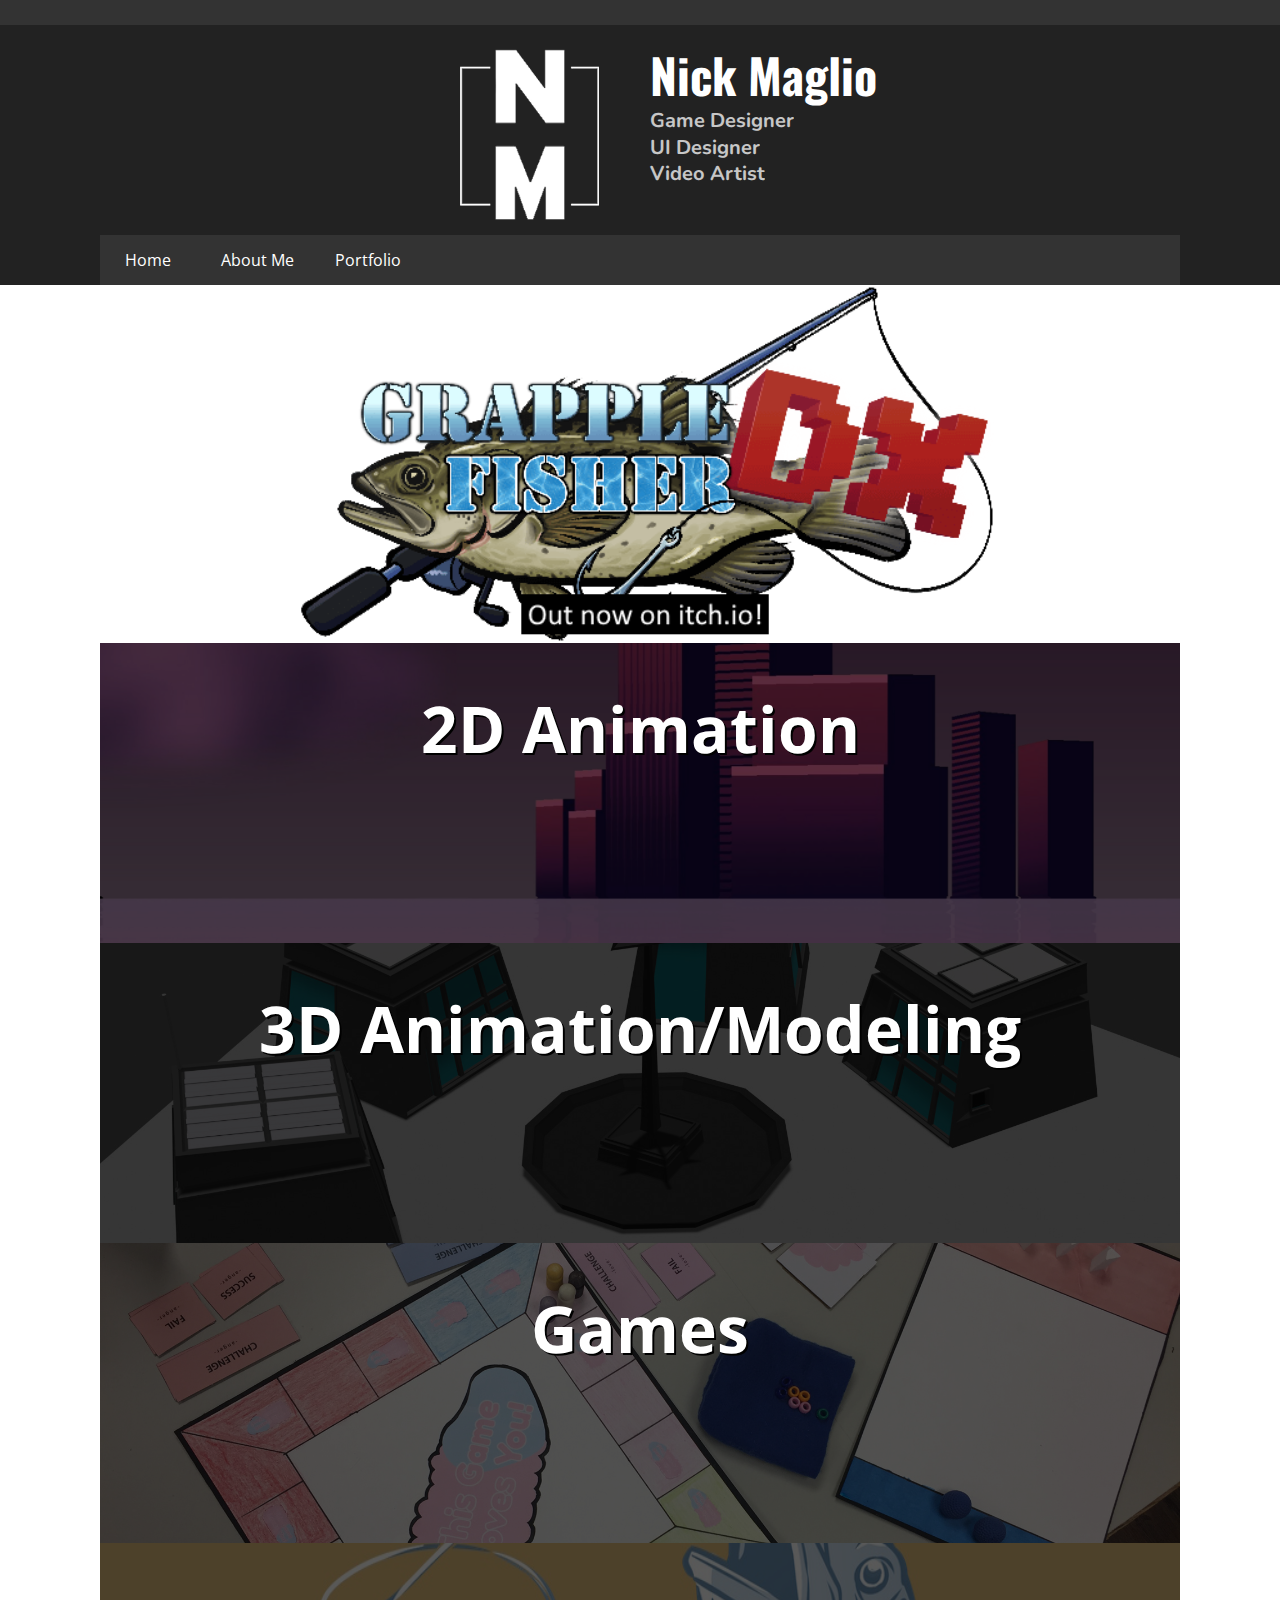
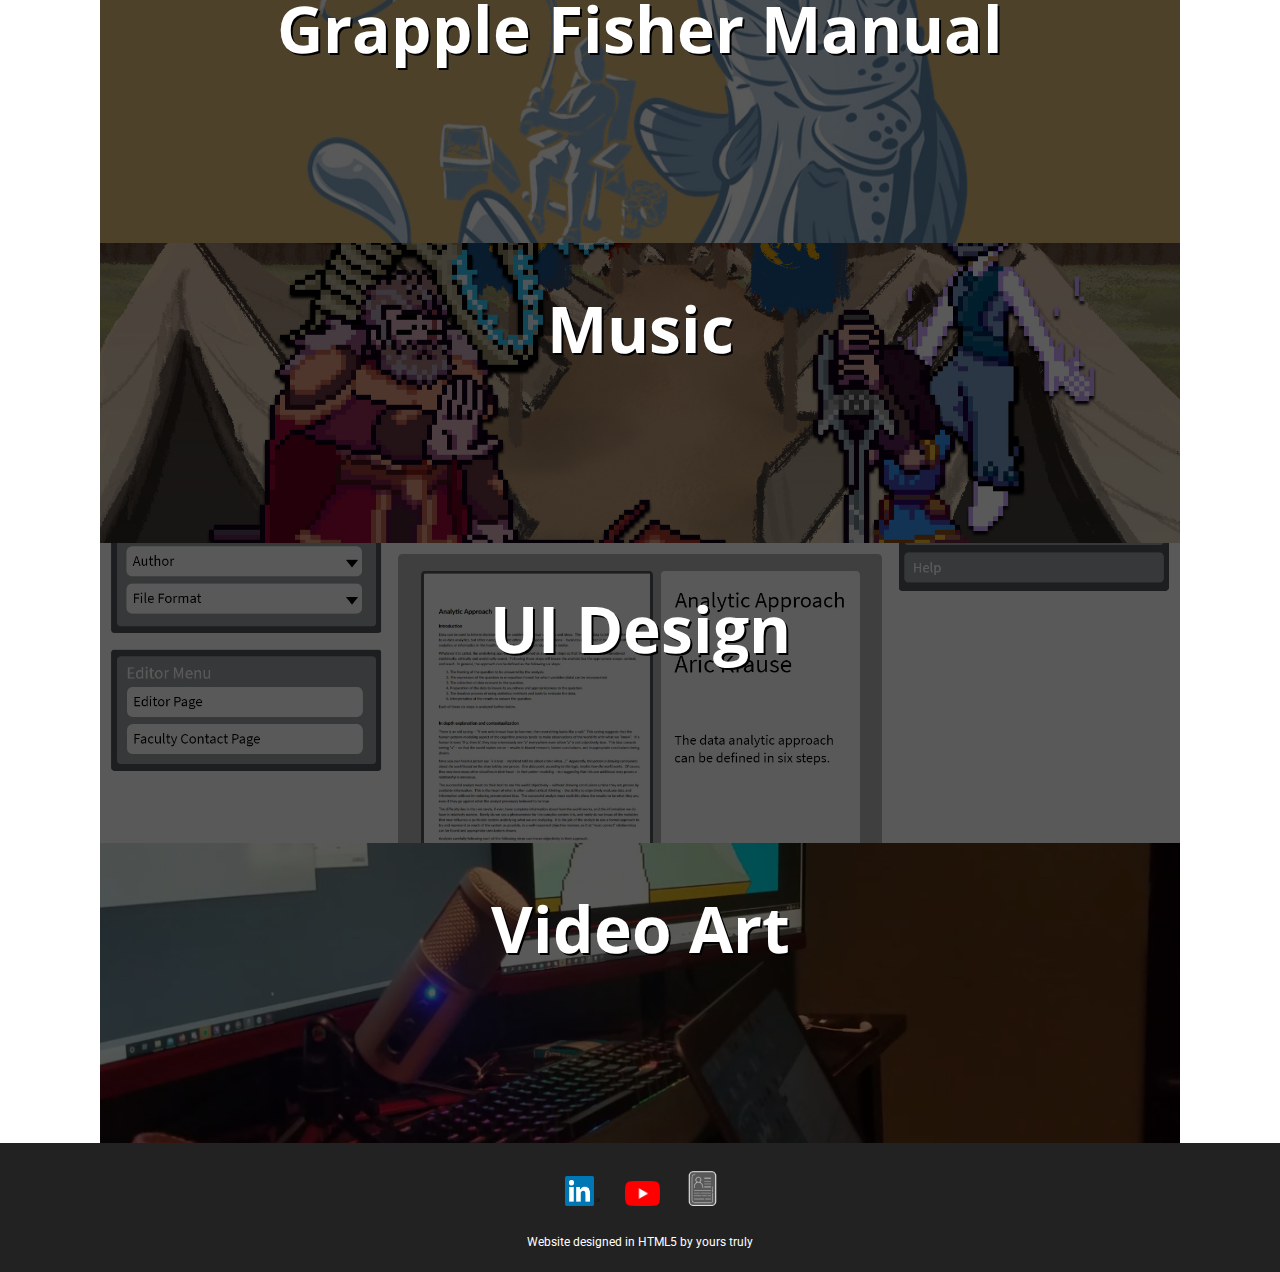
<file: index.html>
<!DOCTYPE html>
<html>
  <head><meta charset="windows-1252">
    <meta name="viewport" content="width=device-width">
    <title>Nick Maglio - Game Designer</title>
    <link href="style.css" rel="stylesheet" type="text/css">
  </head>
  <header>
	<section style = "margin: auto;">
		<article style = "padding-bottom: 0; overflow: auto; background-color: #222;">
			<a href = "index.html"><img class = "logo" src="images/logo no text.png" style = "height: 200px; width: 200px;"></a>
		</article>
		<article style = "padding-bottom: 0; overflow: auto; background-color: #222;">
			<div>
				<style scoped>
				.logo-header {
					font-family: 'Oswald', sans-serif; 
					text-align: left; 
					margin-left: 0;
				}
				.logo-desc {
					line-height: 50%; 
					font-family: 'Nunito', sans-serif; 
					text-align: left;
				}
					@media (max-width: 1000px) {
						.logo-header {
							margin-top: 0;
							margin-left: 7.5%;
							text-align: center;
						}
						.logo-desc {
							text-align: center;
						}
					}
				</style>
				<h1 class = "logo-header">Nick Maglio</h1>
				<h2 class = "logo-desc">Game Designer </h2>
				<h2 class = "logo-desc">UI Designer</h2>
				<h2 class = "logo-desc">Video Artist </h2>
			</div>
		</article>
	</section>	
	  <nav>
		<ul>
			<script language="javascript" type="text/javascript" 
			src="nav.txt"></script>
		</ul>
	  </nav>
  </header>
	<!--
	<section>
	<article style = "background-color: #FFFFFF; padding: 0px;">
	<h1 style = "padding: 0px">CURRENT PROJECT</h1>
		<iframe style="width:min(75vw, 840px); height:min(44vw, 472.5px);" src="https://www.youtube.com/embed/ttPJ7LqumEg" frameborder="0" allow="accelerometer; autoplay; encrypted-media; gyroscope; picture-in-picture" allowfullscreen></iframe>
		<br> 
	</article>
	<article style = "background-color: #FFFFFF; padding: 0px">
	-->
	
	<a href = "https://nmaglio418.itch.io/grapple-fisher-dx" target="_blank"><img src="images/grapple-fisher-logo.png" style="width: min(750px,75vw); display: block; margin-left: auto; margin-right:auto; padding-bottom: 0px; padding-top: 0px"> </a>
	 
	
	
	<div class="skillcontainer">
		<a href = "2danimation.html"><img src="thumbnails/anim.jpg">
		<div class="content">
			<h1>2D Animation</h1>
		</div></a>
	</div>
	<div class="skillcontainer">
		<a href = "3danimation.html"><img src="thumbnails/neighborhood-final-render.jpg">
		<div class="content">
			<h1>3D Animation/Modeling</h1>
		</div></a>
	</div>
	<div class="skillcontainer">
		<a href = "games.html"><img src="thumbnails/tgly.jpg">
		<div class="content">
			<h1>Games</h1>
		</div></a>
	</div>
	<div class="skillcontainer">
		<a href = "manual.html"><img src="thumbnails/grapple_fisher_thumbnail.jpg">
		<div class="content">
			<h1>Grapple Fisher Manual</h1>
		</div></a>
	</div>
	<div class="skillcontainer">
		<a href = "music.html"><img src="thumbnails/music.jpg">
		<div class="content">
			<h1>Music</h1>
		</div></a>
	</div>
	<div class="skillcontainer">
		<a href = "uidesign.html"><img src="thumbnails/uidesign.jpg">
		<div class="content">
			<h1>UI Design</h1>
		</div></a>
	</div>
	<div class="skillcontainer">
		<a href = "videoart.html"><img src="thumbnails/videoart.jpg">
		<div class="content">
			<h1>Video Art</h1>
		</div></a>
	</div>
	<!--
	</article>
	</section>
	-->
	<footer>
    <!--
	<p>Check out my work:</p>
	<a href = "https://www.linkedin.com/in/nicholasmaglio/">
		<img src="icons/linkedin.png" alt="LinkedIn">
	</a>
	<a href = "https://www.youtube.com/channel/UCBchtVzPpwh19nZvvu5QEdQ?view_as=subscriber">
		<img src="icons/youtube.png" alt="YouTube">
	</a>
	-->
	    <script language="javascript" type="text/javascript" 
	    src="footer.txt"></script>
    </footer>
</html>
</file>
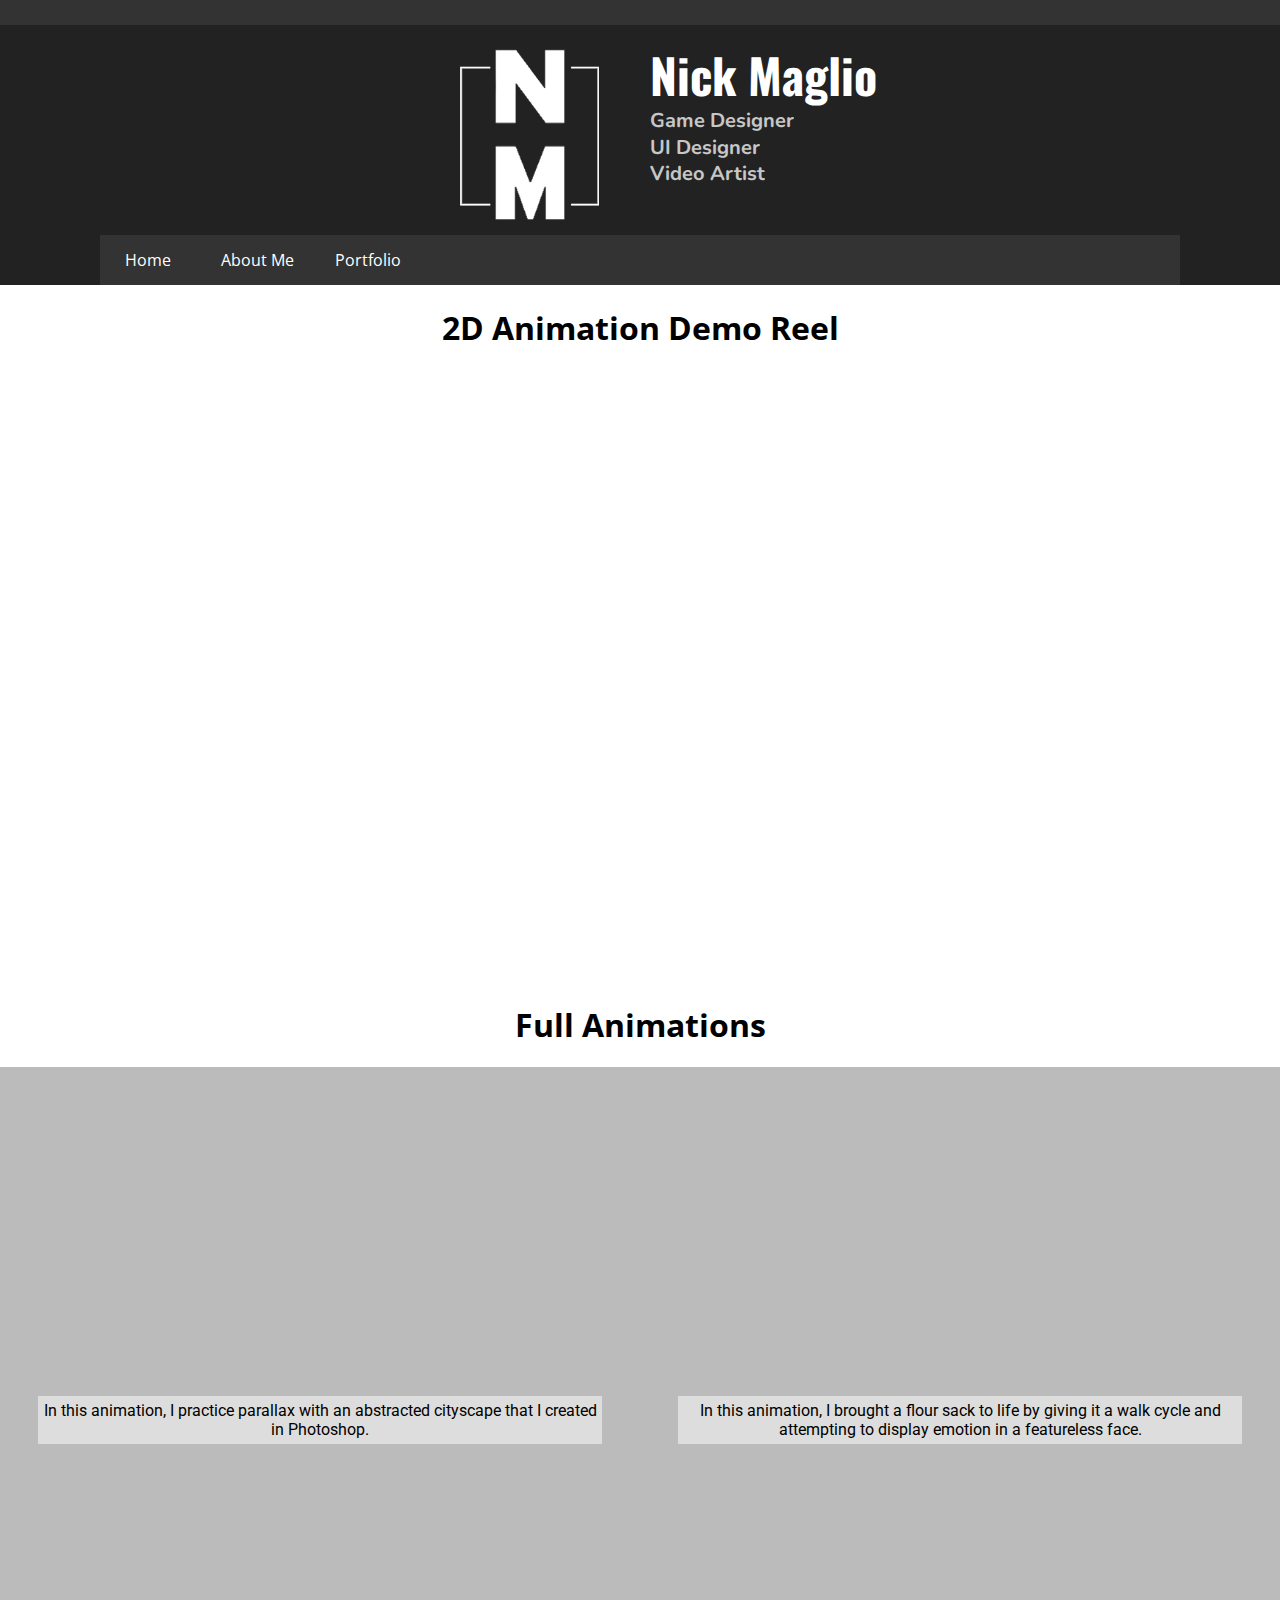
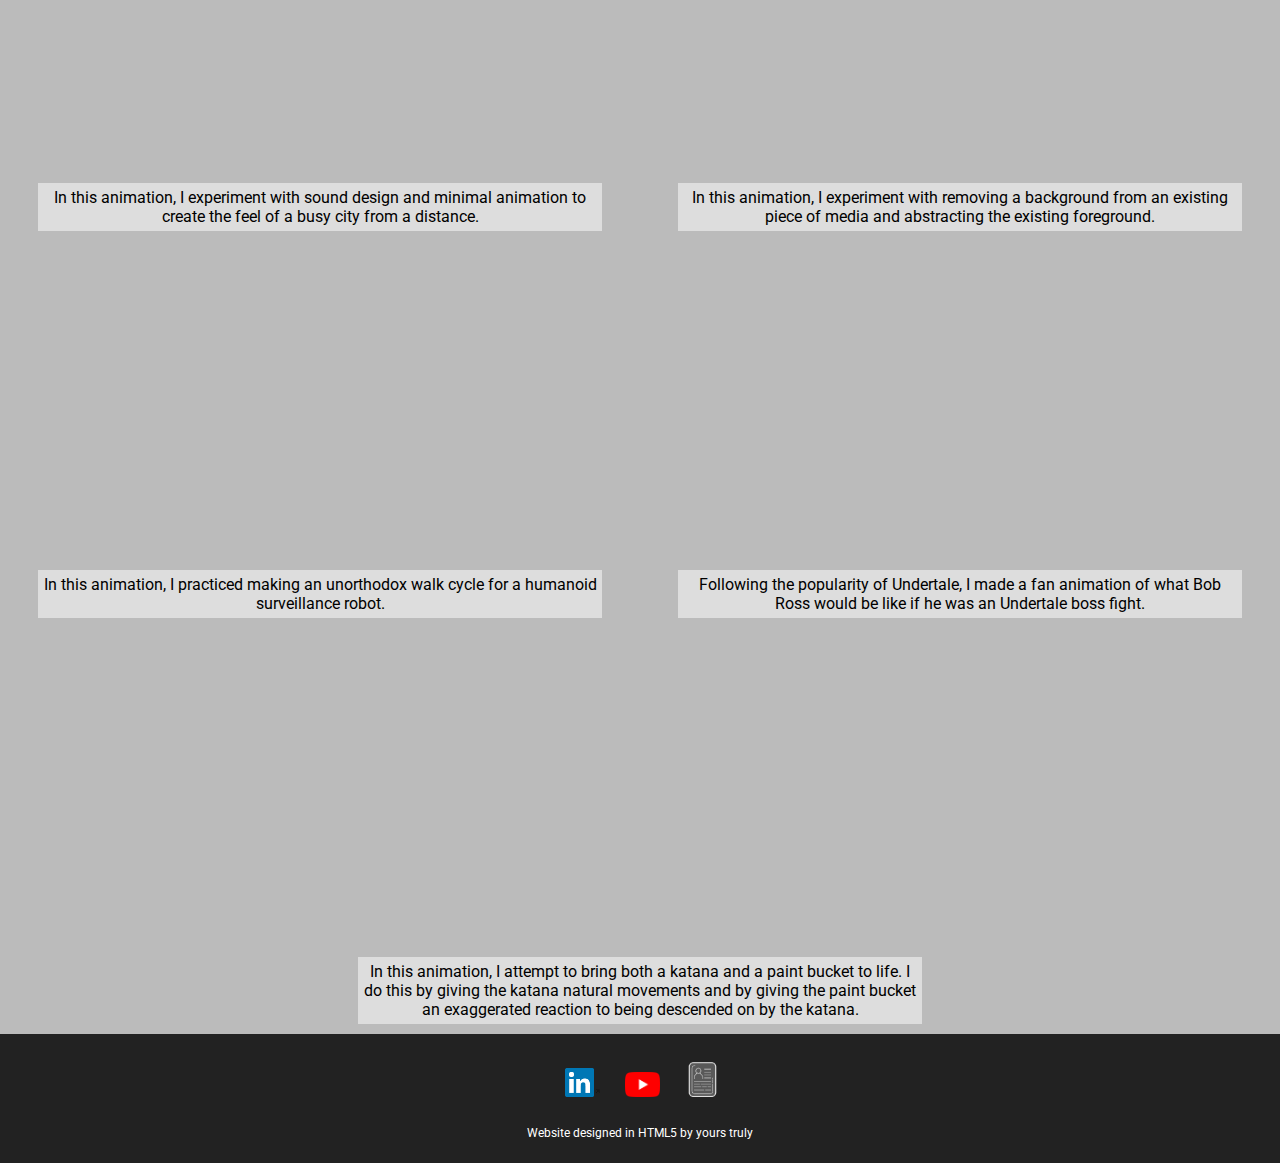
<file: 2danimation.html>
<!DOCTYPE html>
<html>
  <head><meta charset="windows-1252">
    
    <meta name="viewport" content="width=device-width">
    <title>2D Animations</title>
    <link href="style.css" rel="stylesheet" type="text/css" />
  </head>
  <header>
	<section style = "margin: auto;">
		<article style = "padding-bottom: 0; overflow: auto; background-color: #222;">
			<a href = "index.html"><img class = "logo" src="images/logo no text.png" style = "height: 200px; width: 200px;"></a>
		</article>
		<article style = "padding-bottom: 0; overflow: auto; background-color: #222;">
			<div>
				<style scoped>
				.logo-header {
					font-family: 'Oswald', sans-serif; 
					text-align: left; 
					margin-left: 0;
				}
				.logo-desc {
					line-height: 50%; 
					font-family: 'Nunito', sans-serif; 
					text-align: left;
				}
					@media (max-width: 1000px) {
						.logo-header {
							margin-top: 0;
							margin-left: 7.5%;
							text-align: center;
						}
						.logo-desc {
							text-align: center;
						}
					}
				</style>
				<h1 class = "logo-header">Nick Maglio</h1>
				<h2 class = "logo-desc">Game Designer </h2>
				<h2 class = "logo-desc">UI Designer</h2>
				<h2 class = "logo-desc">Video Artist </h2>
			</div>
		</article>
	</section>	
	  <nav>
		<ul>
			<script language="javascript" type="text/javascript" 
			src="nav.txt"></script>
		</ul>
	  </nav>
  </header>
	<h1>2D Animation Demo Reel</h1>
	<p>
		<iframe style="width:min(75vw, 1120px); height:min(44vw, 630px);" src="https://www.youtube.com/embed/D0lWosDsssQ" frameborder="0" allow="accelerometer; autoplay; encrypted-media; gyroscope; picture-in-picture" allowfullscreen></iframe>
		<br> 
	</p>
	<h1><br>Full Animations<br></h1>
	<section>
		<article>
			<iframe style="width:min(75vw, 560px); height:min(44vw, 315px);" src="https://www.youtube.com/embed/ziRSG1lHheo" frameborder="0" allow="accelerometer; autoplay; encrypted-media; gyroscope; picture-in-picture" allowfullscreen></iframe>
			<p>In this animation, I practice parallax with an abstracted cityscape that I created in Photoshop.</p>
		</article>
		<article>
			<iframe style="width:min(75vw, 560px); height:min(44vw, 315px);" src="https://www.youtube.com/embed/2mPQAkVqzSk" frameborder="0" allow="accelerometer; autoplay; encrypted-media; gyroscope; picture-in-picture" allowfullscreen></iframe>
			<p>In this animation, I brought a flour sack to life by giving it a walk cycle and attempting to display emotion in a featureless face.</p>
			
		</article>
		<article>
			<iframe style="width:min(75vw, 560px); height:min(44vw, 315px);" src="https://www.youtube.com/embed/DLCMjDQOmmw" frameborder="0" allow="accelerometer; autoplay; encrypted-media; gyroscope; picture-in-picture" allowfullscreen></iframe>
			<p>In this animation, I experiment with sound design and minimal animation to create the feel of a busy city from a distance.</p>
		</article>
		<article>
			<iframe style="width:min(75vw, 560px); height:min(44vw, 315px);" src="https://www.youtube.com/embed/0lezLH9SlpU" frameborder="0" allow="accelerometer; autoplay; encrypted-media; gyroscope; picture-in-picture" allowfullscreen></iframe>
			<p>In this animation, I experiment with removing a background from an existing piece of media and abstracting the existing foreground.</p>
		</article>
		<article>
			<iframe style="width:min(75vw, 560px); height:min(44vw, 315px);" src="https://www.youtube.com/embed/cYokhjcyXUk" frameborder="0" allow="accelerometer; autoplay; encrypted-media; gyroscope; picture-in-picture" allowfullscreen></iframe>
			<p>In this animation, I practiced making an unorthodox walk cycle for a humanoid surveillance robot.</p>
		</article>
		<article>
			<iframe style="width:min(75vw, 560px); height:min(44vw, 315px);" src="https://www.youtube.com/embed/sxD-5XMPLx0" frameborder="0" allow="accelerometer; autoplay; encrypted-media; gyroscope; picture-in-picture" allowfullscreen></iframe>
			<p>Following the popularity of Undertale, I made a fan animation of what Bob Ross would be like if he was an Undertale boss fight.</p>
		</article>
		<article>
			<iframe style="width:min(75vw, 560px); height:min(44vw, 315px);" src="https://www.youtube.com/embed/bQl3Pe7mLUE" frameborder="0" allow="accelerometer; autoplay; encrypted-media; gyroscope; picture-in-picture" allowfullscreen></iframe>
			<p>In this animation, I attempt to bring both a katana and a paint bucket to life. I do this by giving the katana natural movements and by giving the paint bucket an exaggerated reaction to being descended on by the katana.</p>
		</article>
	</section>
    <footer>
	    <script language="javascript" type="text/javascript" 
	    src="footer.txt"></script>
    </footer>
</html>
</file>
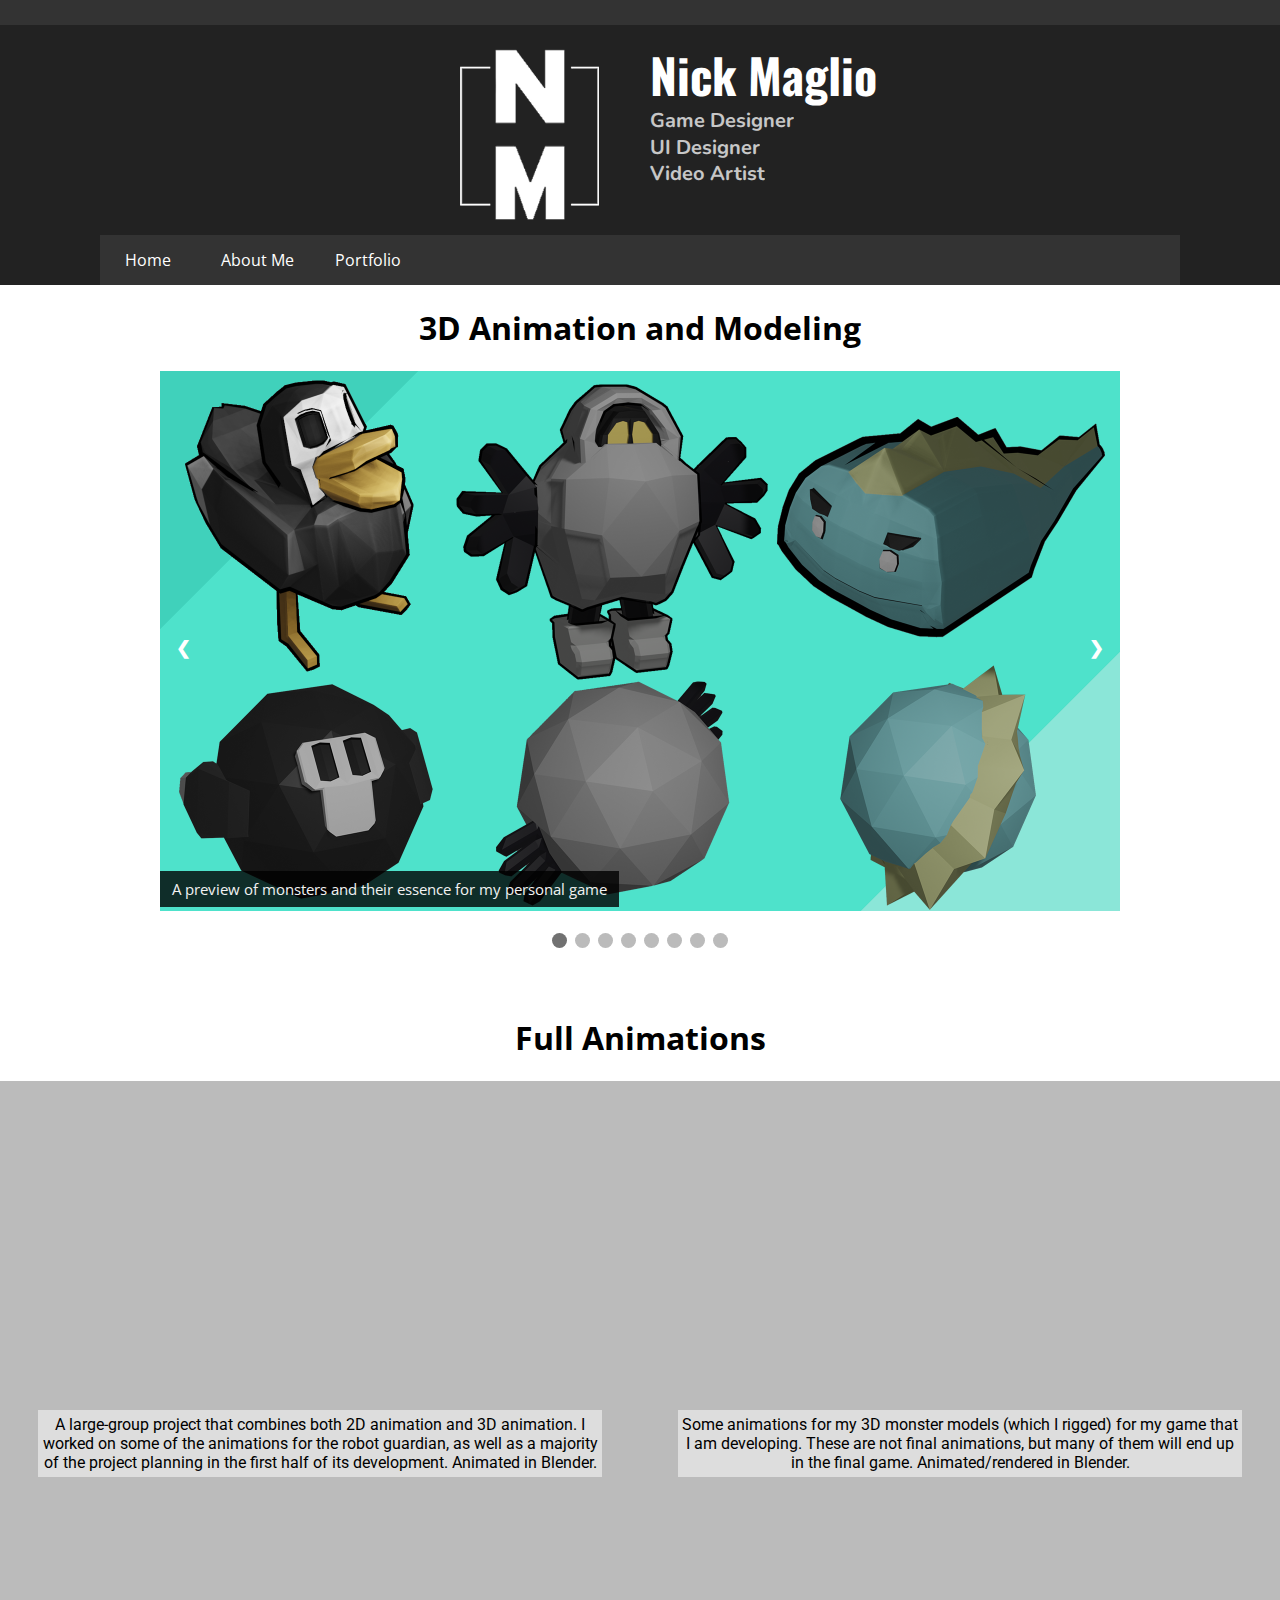
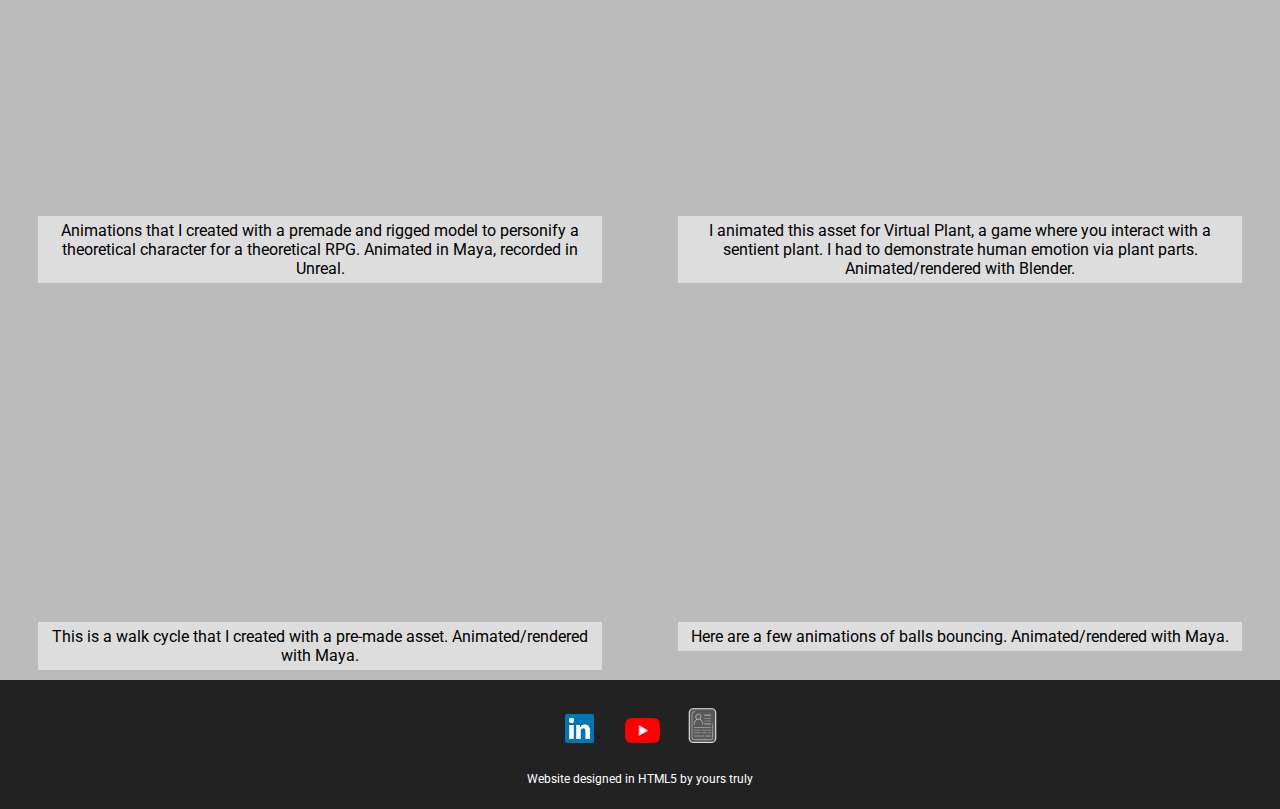
<file: 3danimation.html>
<!DOCTYPE html>
<html>
  <head><meta charset="windows-1252">
    
    <meta name="viewport" content="width=device-width">
    <title>3D Animations</title>
    <link href="style.css" rel="stylesheet" type="text/css" />
  </head>
  <header>
	<section style = "margin: auto;">
		<article style = "padding-bottom: 0; overflow: auto; background-color: #222;">
			<a href = "index.html"><img class = "logo" src="images/logo no text.png" style = "height: 200px; width: 200px;"></a>
		</article>
		<article style = "padding-bottom: 0; overflow: auto; background-color: #222;">
			<div>
				<style scoped>
				.logo-header {
					font-family: 'Oswald', sans-serif; 
					text-align: left; 
					margin-left: 0;
				}
				.logo-desc {
					line-height: 50%; 
					font-family: 'Nunito', sans-serif; 
					text-align: left;
				}
					@media (max-width: 1000px) {
						.logo-header {
							margin-top: 0;
							margin-left: 7.5%;
							text-align: center;
						}
						.logo-desc {
							text-align: center;
						}
					}
				</style>
				<h1 class = "logo-header">Nick Maglio</h1>
				<h2 class = "logo-desc">Game Designer </h2>
				<h2 class = "logo-desc">UI Designer</h2>
				<h2 class = "logo-desc">Video Artist </h2>
			</div>
		</article>
	</section>	
	  <nav>
		<ul>
			<script language="javascript" type="text/javascript" 
			src="nav.txt"></script>
		</ul>
	  </nav>
  </header>
	<h1>3D Animation and Modeling</h1>
	<p></p>
	<div class="slideshow-container">

	<div class="mySlides fade">
		<img src="images/monsters and essence.png" style="width:100%">
		<div class="text">A preview of monsters and their essence for my personal game</div>
	</div>
	
	<div class="mySlides fade">
		<img src="images/squirrel inquisition.png" style="width:100%">
		<div class="text">Squirrel board game pieces in the style of Root</div>
	</div>

	<div class="mySlides fade">
		<img src="images/wind farm stylized.png" style="width:100%">
		<div class="text">A wind farm with a stylized background</div>
	</div>

	<div class="mySlides fade">
		<img src="images/medical camp render.png" style="width:100%">
		<div class="text">A futuristic medical camp</div>
	</div>

	<div class="mySlides fade">
		<img src="images/neighborhood final render.png" style="width:100%">
		<div class="text">A futuristic residential neighborhood</div>
	</div>

	<div class="mySlides fade">
		<img src="images/military camp final render.png" style="width:100%">
		<div class="text">A futuristic outpost</div>
	</div>
	
	<div class="mySlides fade">
		<img src="images/posture render.png" style="width:100%">
		<div class="text">Posing practice with a premade asset</div>
	</div>
	
	<div class="mySlides fade">
		<img src="images/balancerender.png" style="width:100%">
		<div class="text">Posing practice with a premade asset</div>
	</div>

	<a class="prev" onclick="plusSlides(-1)">&#10094;</a>
	<a class="next" onclick="plusSlides(1)">&#10095;</a>

	</div>
	<br>

	<div style="text-align:center">
		<span class="dot" onclick="currentSlide(1)"></span> 
		<span class="dot" onclick="currentSlide(2)"></span> 
		<span class="dot" onclick="currentSlide(3)"></span> 
		<span class="dot" onclick="currentSlide(4)"></span> 
		<span class="dot" onclick="currentSlide(5)"></span> 
		<span class="dot" onclick="currentSlide(6)"></span> 
		<span class="dot" onclick="currentSlide(7)"></span> 
		<span class="dot" onclick="currentSlide(8)"></span> 
	</div>
	
	<h1><br>Full Animations<br></h1>
	<section>
		<article> 
			<iframe style="width:min(75vw, 560px); height:min(44vw, 315px);" src="https://www.youtube.com/embed/hnIqmKJntzQ" frameborder="0" allow="accelerometer; autoplay; encrypted-media; gyroscope; picture-in-picture" allowfullscreen></iframe>
			<p>A large-group project that combines both 2D animation and 3D animation. I worked on some of the animations for the robot guardian, as well as a majority of the project planning in the first half of its development. Animated in Blender.</p>
		</article>
		<article>
			<iframe style="width:min(75vw, 560px); height:min(44vw, 315px);" src="https://www.youtube.com/embed/ApR7310IxBo" frameborder="0" allow="accelerometer; autoplay; encrypted-media; gyroscope; picture-in-picture" allowfullscreen></iframe>
			<p>Some animations for my 3D monster models (which I rigged) for my game that I am developing. These are not final animations, but many of them will end up in the final game. Animated/rendered in Blender.</p>
		</article>
		<article>
			<iframe style="width:min(75vw, 560px); height:min(44vw, 315px);" src="https://www.youtube.com/embed/JQQ9IUxaKbg" frameborder="0" allow="accelerometer; autoplay; encrypted-media; gyroscope; picture-in-picture" allowfullscreen></iframe>
			<p>Animations that I created with a premade and rigged model to personify a theoretical character for a theoretical RPG. Animated in Maya, recorded in Unreal.</p>
		</article>
		<article>
			<iframe style="width:min(75vw, 560px); height:min(44vw, 315px);" src="https://www.youtube.com/embed/YDCTA9dzVHs" frameborder="0" allow="accelerometer; autoplay; encrypted-media; gyroscope; picture-in-picture" allowfullscreen></iframe>
			<p>I animated this asset for Virtual Plant, a game where you interact with a sentient plant. I had to demonstrate human emotion via plant parts. Animated/rendered with Blender.</p>
		</article>
		<article>
			<iframe style="width:min(75vw, 560px); height:min(44vw, 315px);" src="https://www.youtube.com/embed/2JgvOtdsOyg" frameborder="0" allow="accelerometer; autoplay; encrypted-media; gyroscope; picture-in-picture" allowfullscreen></iframe>
			<p>This is a walk cycle that I created with a pre-made asset. Animated/rendered with Maya.</p>
			
		</article>
		<article>
			<iframe style="width:min(75vw, 560px); height:min(44vw, 315px);" src="https://www.youtube.com/embed/gx-M6PAfHMk" frameborder="0" allow="accelerometer; autoplay; encrypted-media; gyroscope; picture-in-picture" allowfullscreen></iframe>
			<p>Here are a few animations of balls bouncing. Animated/rendered with Maya.</p>
		</article>
	</section>
	<script>
	var slideIndex = 1;
	showSlides(slideIndex);
	
	function plusSlides(n) {
	showSlides(slideIndex += n);
	}

	function currentSlide(n) {
	showSlides(slideIndex = n);
	}

	function showSlides(n) {
	var i;
	var slides = document.getElementsByClassName("mySlides");
	var dots = document.getElementsByClassName("dot");
	if (n > slides.length) {slideIndex = 1}    
	if (n < 1) {slideIndex = slides.length}
	for (i = 0; i < slides.length; i++) {
		slides[i].style.display = "none";  
	}
	for (i = 0; i < dots.length; i++) {
		dots[i].className = dots[i].className.replace(" active", "");
	}
	slides[slideIndex-1].style.display = "block";  
	dots[slideIndex-1].className += " active";
	}	
	</script>
  
  
	<footer>
	    <script language="javascript" type="text/javascript" 
	    src="footer.txt"></script>
    </footer>
</html>
</file>
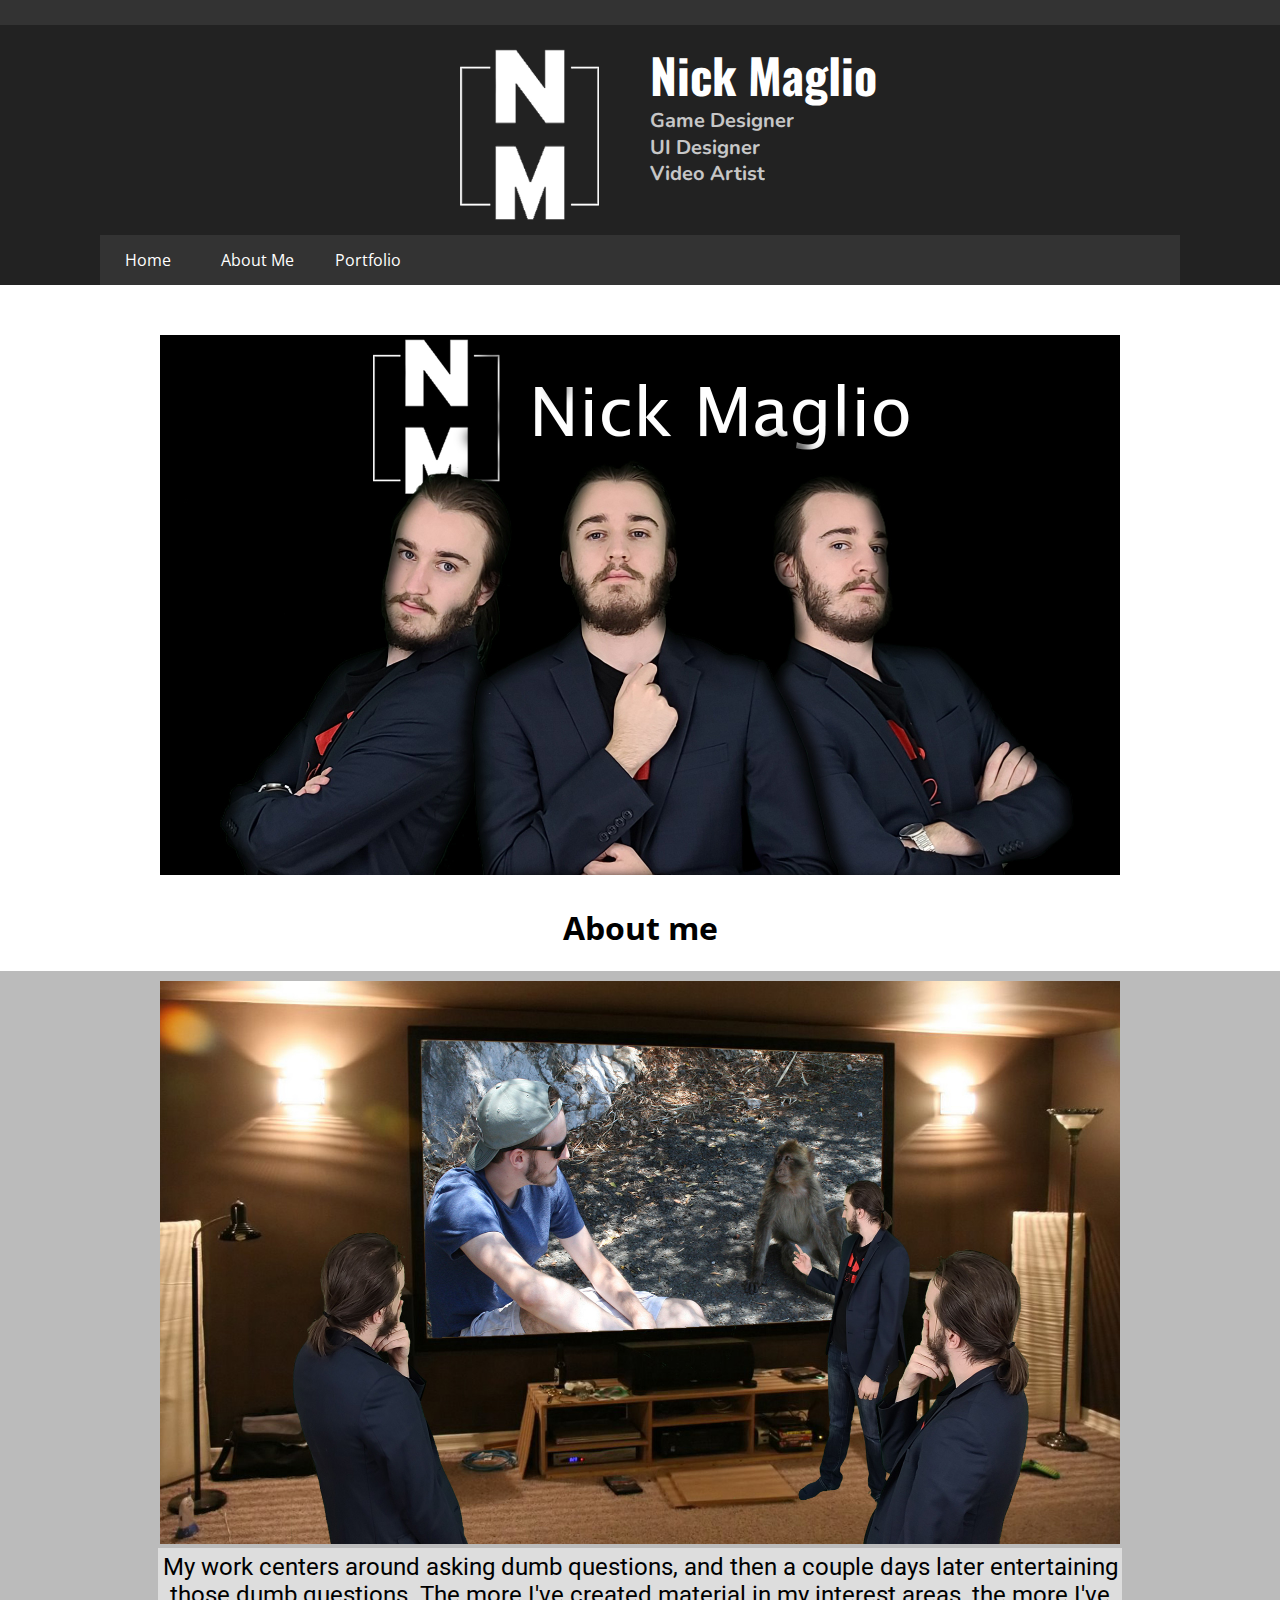
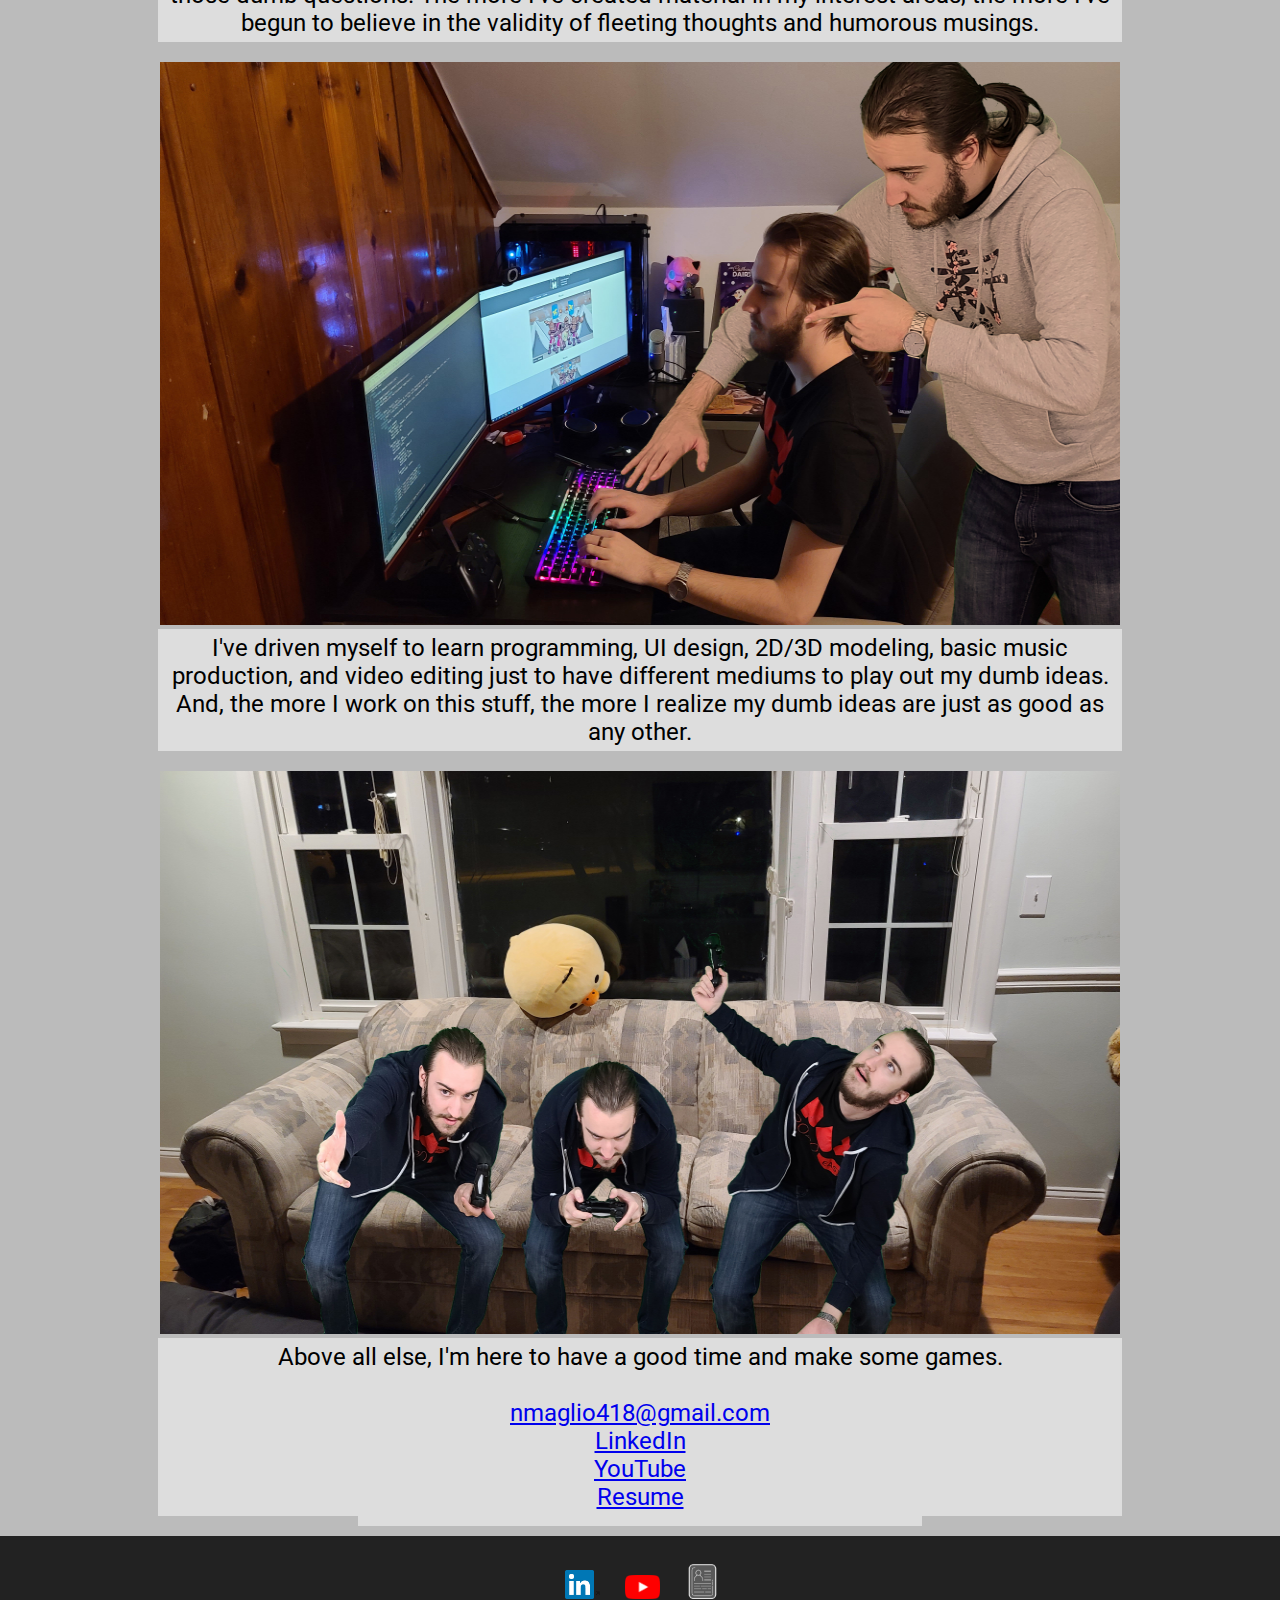
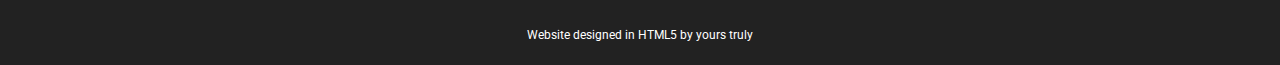
<file: aboutme.html>
<!DOCTYPE html>
<html>
  <head><meta charset="windows-1252">
    
    <meta name="viewport" content="width=device-width">
    <title>About Me</title>
    <link href="style.css" rel="stylesheet" type="text/css" />
  </head>
  <header>
	<section style = "margin: auto;">
		<article style = "padding-bottom: 0; overflow: auto; background-color: #222;">
			<a href = "index.html"><img class = "logo" src="images/logo no text.png" style = "height: 200px; width: 200px;"></a>
		</article>
		<article style = "padding-bottom: 0; overflow: auto; background-color: #222;">
			<div>
				<style scoped>
				.logo-header {
					font-family: 'Oswald', sans-serif; 
					text-align: left; 
					margin-left: 0;
				}
				.logo-desc {
					line-height: 50%; 
					font-family: 'Nunito', sans-serif; 
					text-align: left;
				}
					@media (max-width: 1000px) {
						.logo-header {
							margin-top: 0;
							margin-left: 7.5%;
							text-align: center;
						}
						.logo-desc {
							text-align: center;
						}
					}
				</style>
				<h1 class = "logo-header">Nick Maglio</h1>
				<h2 class = "logo-desc">Game Designer </h2>
				<h2 class = "logo-desc">UI Designer</h2>
				<h2 class = "logo-desc">Video Artist </h2>
			</div>
		</article>
	</section>	
	  <nav>
		<ul>
			<script language="javascript" type="text/javascript" 
			src="nav.txt"></script>
		</ul>
	  </nav>
  </header>
	<img src="images/aboutme/banner.jpg" style="width: min(1500px,75vw); display: block; margin-left: auto; margin-right:auto; padding-bottom: 10px; padding-top: 50px">
	<h1>About me</h1>
	<section>
		<article>
			<img style="width: min(1200px,75vw); height: min(676px, 44vw);" src="images/aboutme/projector.jpg">
			<p style = "width: min(1200px,75vw); font-size: min(150%, 4vw);">
			My work centers around asking dumb questions, and then a couple days later entertaining those dumb questions. The more I've created material in my interest areas, the more I've begun to believe in the validity of fleeting thoughts and humorous musings.
			</p>
		</article>
		<article>
			<img style="width: min(1200px,75vw); height: min(676px, 44vw);" src="images/aboutme/hands-on.jpg">
			<p style = "width: min(1200px,75vw); font-size: min(150%, 4vw);">
			I've driven myself to learn programming, UI design, 2D/3D modeling, basic music production, and video editing just to have different mediums to play out my dumb ideas. And, the more I work on this stuff, the more I realize my dumb ideas are just as good as any other.
			</p>
		</article>
		<article>
			<img style="width: min(1200px,75vw); height: min(676px, 44vw);" src="images/aboutme/gaming.jpg">
			<p style = "width: min(1200px,75vw); font-size: min(150%, 4vw);">
			Above all else, I'm here to have a good time and make some games.
			<br><br><a href = "mailto: nmaglio418@gmail.com">nmaglio418@gmail.com</a><br><a href = "https://www.linkedin.com/in/nicholasmaglio/" target = "_blank">LinkedIn</a><br><a href = "https://www.youtube.com/channel/UCBchtVzPpwh19nZvvu5QEdQ?view_as=subscriber" target = "_blank">YouTube</a><br><a href = "https://drive.google.com/file/d/10FHn1jinLactidGGuLCYSfPmN9mo_Wkb/view?usp=sharing" target = "_blank">Resume</a></p>
			</p>
		</article>
	</section>
	<!--<section style="padding-right: 10%; padding-left: 10%">
		<article>
			<img style="width: max-width: 100%;" src="images/aboutme/gaming.jpg">
		</article>
		<article>
			<p style = "min(500px,50vw); font-size:150%"><!--Hi! Welcome to my site! My name is Nick Maglio, and I'm a Game Designer, UI Designer, and Video Artist. In the interest of not reiterating what's on my resume and LinkedIn, I'll describe my interests a bit. I'm very interested in MOBAs, Modern UI Design, Rouge-lites, and open-world exploration games. I love working collaboratively, and can see myself in essentially any role on a team.<br><br>I can be reached at my email Hey, welcome to my site. My works centers around asking dumb questions, and then a couple days later entertaining those dumb questions. The more I've created material in my interest areas, the more I've begun to believe in the validity of fleeting thoughts and humorous musings. And, this humor is a great motivator; I've driven myself to learn programming, UI design, 2D/3D modeling, and video editing just to have different mediums to play out my dumb ideas. And, the more I work on this stuff, the more I realize my dumb ideas are just as good as any other.<br><br>Pertinent links:<br><a href = "mailto: nmaglio418@gmail.com">nmaglio418@gmail.com</a><br><a href = "https://www.linkedin.com/in/nicholasmaglio/" target = "_blank">LinkedIn</a><br><a href = "https://www.youtube.com/channel/UCBchtVzPpwh19nZvvu5QEdQ?view_as=subscriber" target = "_blank">YouTube</a><br><a href = "https://drive.google.com/file/d/10FHn1jinLactidGGuLCYSfPmN9mo_Wkb/view?usp=sharing" target = "_blank">Resume</a></p>
		</article>
	</section>-->
	<footer>
	    <script language="javascript" type="text/javascript" 
	    src="footer.txt"></script>
    </footer>
</html>
</file>
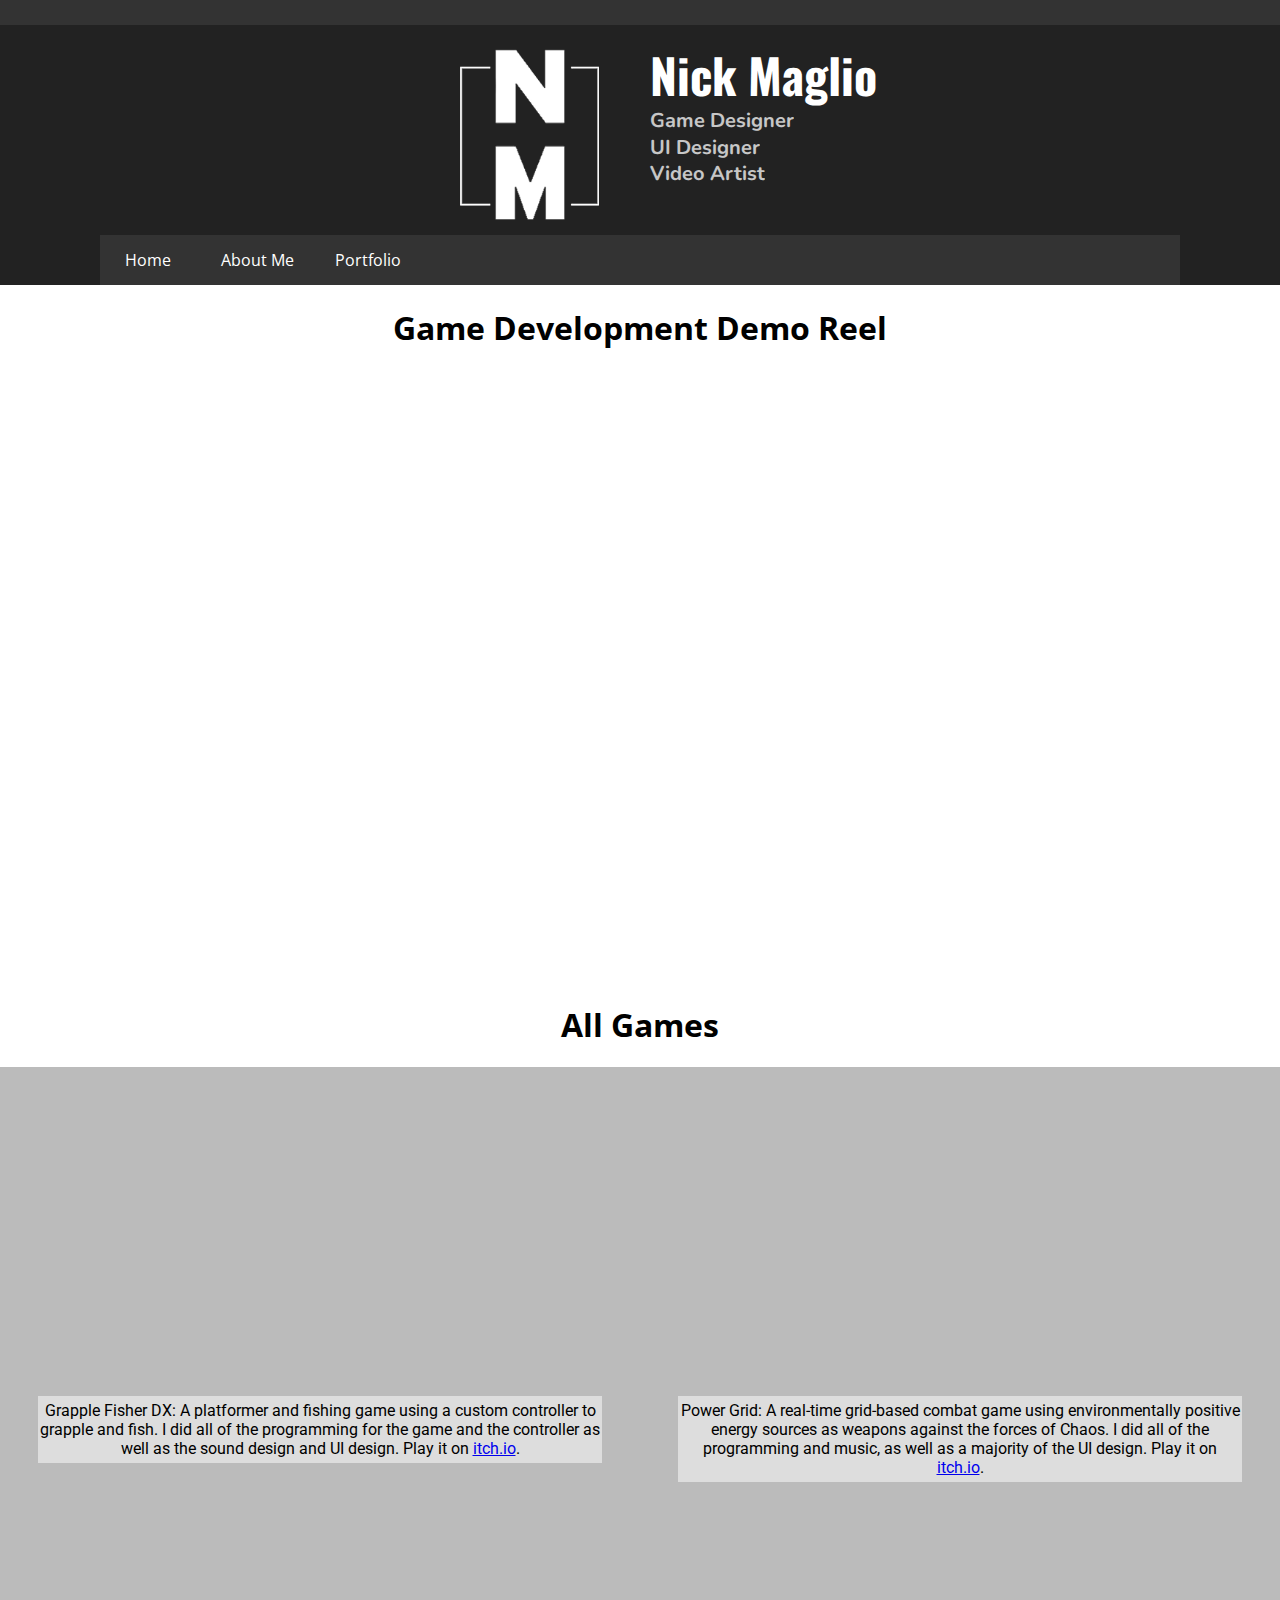
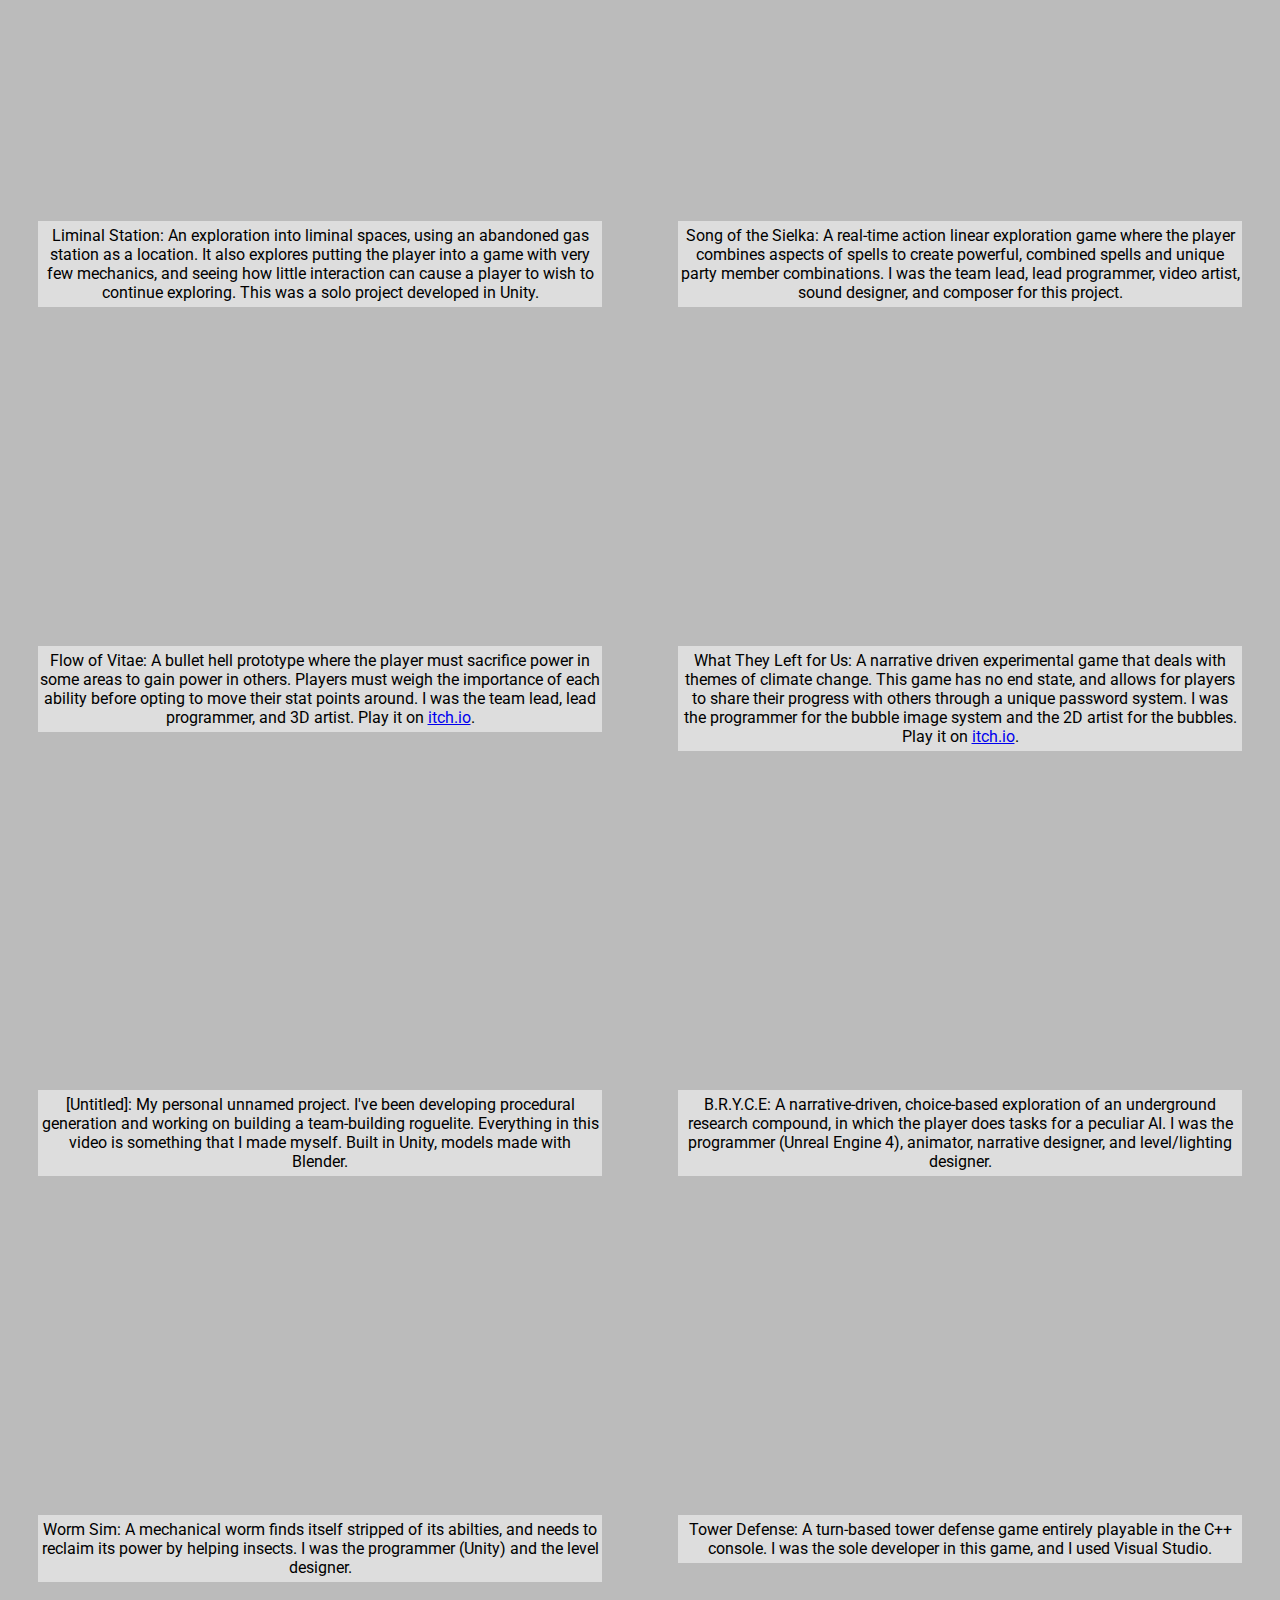
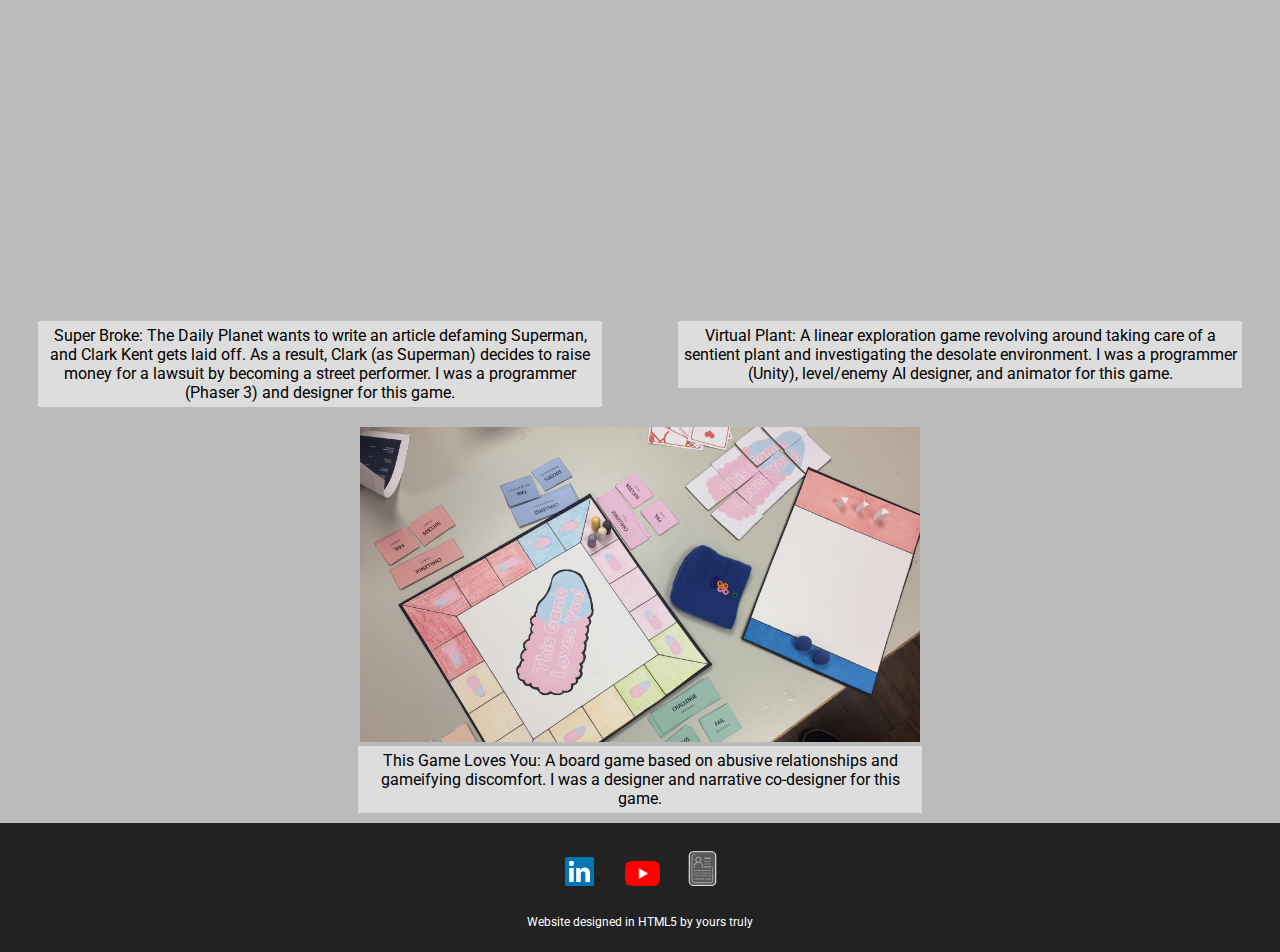
<file: games.html>
<!DOCTYPE html>
<html>
  <head><meta charset="windows-1252">
    
    <meta name="viewport" content="width=device-width">
    <title>Games</title>
    <link href="style.css" rel="stylesheet" type="text/css" />
  </head>
  <header>
	<section style = "margin: auto;">
		<article style = "padding-bottom: 0; overflow: auto; background-color: #222;">
			<a href = "index.html"><img class = "logo" src="images/logo no text.png" style = "height: 200px; width: 200px;"></a>
		</article>
		<article style = "padding-bottom: 0; overflow: auto; background-color: #222;">
			<div>
				<style scoped>
				.logo-header {
					font-family: 'Oswald', sans-serif; 
					text-align: left; 
					margin-left: 0;
				}
				.logo-desc {
					line-height: 50%; 
					font-family: 'Nunito', sans-serif; 
					text-align: left;
				}
					@media (max-width: 1000px) {
						.logo-header {
							margin-top: 0;
							margin-left: 7.5%;
							text-align: center;
						}
						.logo-desc {
							text-align: center;
						}
					}
				</style>
				<h1 class = "logo-header">Nick Maglio</h1>
				<h2 class = "logo-desc">Game Designer </h2>
				<h2 class = "logo-desc">UI Designer</h2>
				<h2 class = "logo-desc">Video Artist </h2>
			</div>
		</article>
	</section>	
	  <nav>
		<ul>
			<script language="javascript" type="text/javascript" 
			src="nav.txt"></script>
		</ul>
	  </nav>
  </header>
	<h1>Game Development Demo Reel</h1>
	<p>
		<iframe style="width:min(75vw, 1120px); height:min(44vw, 630px);" src="https://www.youtube.com/embed/1p7S_LovP1o" frameborder="0" allow="accelerometer; autoplay; encrypted-media; gyroscope; picture-in-picture" allowfullscreen></iframe>
		<br> 
	</p>
	<h1><br>All Games<br></h1>
	<section>
		<article> 
			<iframe style="width:min(75vw, 560px); height:min(44vw, 315px);" src="https://www.youtube.com/embed/z_72AtuXsVk?si=WijQ0a5dz7okAMFQ" frameborder="0" allow="accelerometer; autoplay; encrypted-media; gyroscope; picture-in-picture" allowfullscreen></iframe>
			<p>Grapple Fisher DX: A platformer and fishing game using a custom controller to grapple and fish. I did all of the programming for the game and the controller as well as the sound design and UI design. Play it on <a href = "https://nmaglio418.itch.io/grapple-fisher-dx" target = "_blank">itch.io</a>. </p>
		</article>
		<article> 
			<iframe style="width:min(75vw, 560px); height:min(44vw, 315px);" src="https://www.youtube.com/embed/wIyyFtwlxzQ" frameborder="0" allow="accelerometer; autoplay; encrypted-media; gyroscope; picture-in-picture" allowfullscreen></iframe>
			<p>Power Grid: A real-time grid-based combat game using environmentally positive energy sources as weapons against the forces of Chaos. I did all of the programming and music, as well as a majority of the UI design. Play it on <a href = "https://nmaglio418.itch.io/power-grid" target = "_blank">itch.io</a>. </p>
		</article>
		<article> 
			<iframe style="width:min(75vw, 560px); height:min(44vw, 315px);" src="https://www.youtube.com/embed/ZuWSdhSGyl8" frameborder="0" allow="accelerometer; autoplay; encrypted-media; gyroscope; picture-in-picture" allowfullscreen></iframe>
			<p>Liminal Station: An exploration into liminal spaces, using an abandoned gas station as a location. It also explores putting the player into a game with very few mechanics, and seeing how little interaction can cause a player to wish to continue exploring. This was a solo project developed in Unity.</p>
		</article>
		<article>
			<iframe style="width:min(75vw, 560px); height:min(44vw, 315px);" src="https://www.youtube.com/embed/o0Bg1aRxBXY" frameborder="0" allow="accelerometer; autoplay; encrypted-media; gyroscope; picture-in-picture" allowfullscreen></iframe>
			<p>Song of the Sielka: A real-time action linear exploration game where the player combines aspects of spells to create powerful, combined spells and unique party member combinations. I was the team lead, lead programmer, video artist, sound designer, and composer for this project. </p>
		</article>
		<article>
			<iframe style="width:min(75vw, 560px); height:min(44vw, 315px);" src="https://www.youtube.com/embed/_71aM5FUMtE" frameborder="0" allow="accelerometer; autoplay; encrypted-media; gyroscope; picture-in-picture" allowfullscreen></iframe>
			<p>Flow of Vitae: A bullet hell prototype where the player must sacrifice power in some areas to gain power in others. Players must weigh the importance of each ability before opting to move their stat points around. I was the team lead, lead programmer, and 3D artist. Play it on <a href = "https://nmaglio418.itch.io/flow-of-vitae" target = "_blank">itch.io</a>.</p>
		</article>
		<article>
			<iframe style="width:min(75vw, 560px); height:min(44vw, 315px);" src="https://www.youtube.com/embed/Vg0mSjkaBIQ" frameborder="0" allow="accelerometer; autoplay; encrypted-media; gyroscope; picture-in-picture" allowfullscreen></iframe>
			<p>What They Left for Us: A narrative driven experimental game that deals with themes of climate change. This game has no end state, and allows for players to share their progress with others through a unique password system. I was the programmer for the bubble image system and the 2D artist for the bubbles. Play it on <a href = "https://camber.itch.io/what-they-left-for-us" target = "_blank">itch.io</a>.</p>
		</article>
		<article>
			<iframe style="width:min(75vw, 560px); height:min(44vw, 315px);" src="https://www.youtube.com/embed/3kWJW8vEcAY" frameborder="0" allow="accelerometer; autoplay; encrypted-media; gyroscope; picture-in-picture" allowfullscreen></iframe>
			<p>[Untitled]: My personal unnamed project. I've been developing procedural generation and working on building a team-building roguelite. Everything in this video is something that I made myself. Built in Unity, models made with Blender.</p>
		</article>
		<article>
			<iframe style="width:min(75vw, 560px); height:min(44vw, 315px);" src="https://www.youtube.com/embed/6ieXIPASgMw" frameborder="0" allow="accelerometer; autoplay; encrypted-media; gyroscope; picture-in-picture" allowfullscreen></iframe>
			<p>B.R.Y.C.E: A narrative-driven, choice-based exploration of an underground research compound, in which the player does tasks for a peculiar AI. I was the programmer (Unreal Engine 4), animator, narrative designer, and level/lighting designer. </p>
		</article>
		<article>
			<iframe style="width:min(75vw, 560px); height:min(44vw, 315px);" src="https://www.youtube.com/embed/evFdgIEO6K8" frameborder="0" allow="accelerometer; autoplay; encrypted-media; gyroscope; picture-in-picture" allowfullscreen></iframe>
			<p>Worm Sim: A mechanical worm finds itself stripped of its abilties, and needs to reclaim its power by helping insects. I was the programmer (Unity) and the level designer.</p>
		</article>
		<article>
			<iframe style="width:min(75vw, 560px); height:min(44vw, 315px);" src="https://www.youtube.com/embed/NEG6K76EH5w" frameborder="0" allow="accelerometer; autoplay; encrypted-media; gyroscope; picture-in-picture" allowfullscreen></iframe>
			<p>Tower Defense: A turn-based tower defense game entirely playable in the C++ console. I was the sole developer in this game, and I used Visual Studio.</p>
		</article>
		<article>
			<iframe style="width:min(75vw, 560px); height:min(44vw, 315px);" src="https://www.youtube.com/embed/7pj8R05cqZo" frameborder="0" allow="accelerometer; autoplay; encrypted-media; gyroscope; picture-in-picture" allowfullscreen></iframe>
			<p>Super Broke: The Daily Planet wants to write an article defaming Superman, and Clark Kent gets laid off. As a result, Clark (as Superman) decides to raise money for a lawsuit by becoming a street performer. I was a programmer (Phaser 3) and designer for this game.</p>
		</article>
		<article>
			<iframe style="width:min(75vw, 560px); height:min(44vw, 315px);" src="https://www.youtube.com/embed/2fyGwCkNP0w" frameborder="0" allow="accelerometer; autoplay; encrypted-media; gyroscope; picture-in-picture" allowfullscreen></iframe>
			<p>Virtual Plant: A linear exploration game revolving around taking care of a sentient plant and investigating the desolate environment. I was a programmer (Unity), level/enemy AI designer, and animator for this game.</p>
		</article>
		<article>
			<a><img style="width:min(75vw, 560px); height:min(44vw, 315px);" src="thumbnails/tgly.png"></a>
			<p>This Game Loves You: A board game based on abusive relationships and gameifying discomfort. I was a designer and narrative co-designer for this game.</p>
		</article>
	</section>
	<footer>
	    <script language="javascript" type="text/javascript" 
	    src="footer.txt"></script>
    </footer>
</html>
</file>
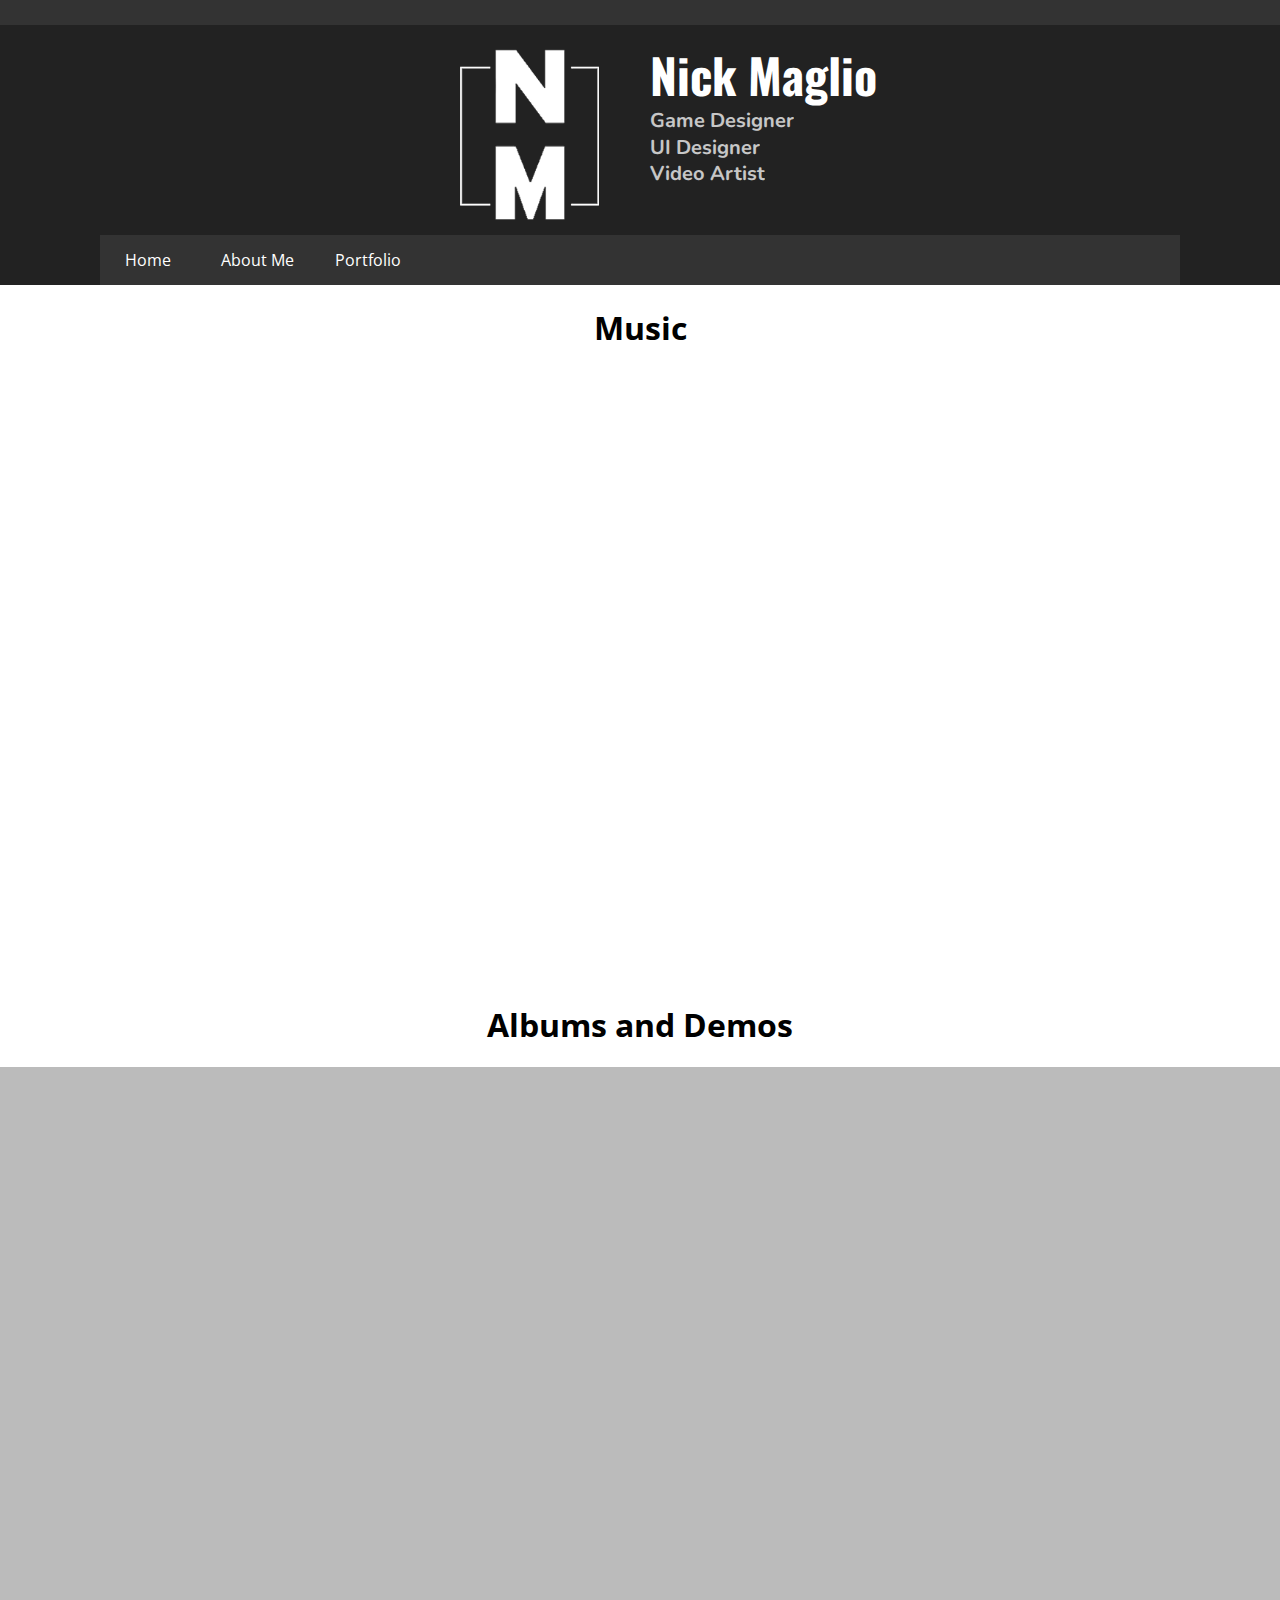
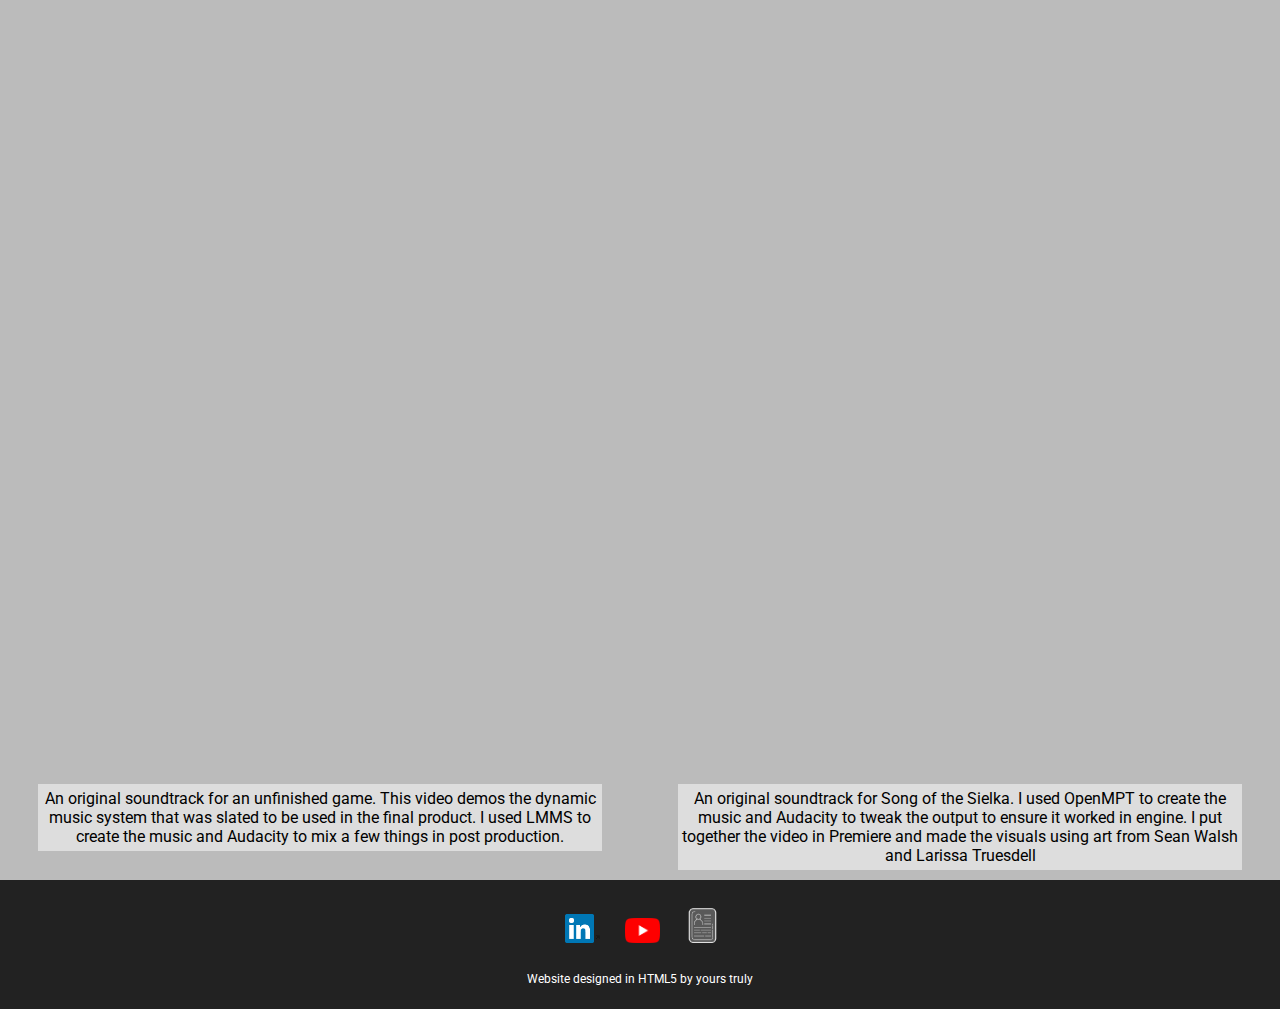
<file: music.html>
<!DOCTYPE html>
<html>
  <head><meta charset="windows-1252">
    
    <meta name="viewport" content="width=device-width">
    <title>Music</title>
    <link href="style.css" rel="stylesheet" type="text/css" />
  </head>
  <header>
	<section style = "margin: auto;">
		<article style = "padding-bottom: 0; overflow: auto; background-color: #222;">
			<a href = "index.html"><img class = "logo" src="images/logo no text.png" style = "height: 200px; width: 200px;"></a>
		</article>
		<article style = "padding-bottom: 0; overflow: auto; background-color: #222;">
			<div>
				<style scoped>
				.logo-header {
					font-family: 'Oswald', sans-serif; 
					text-align: left; 
					margin-left: 0;
				}
				.logo-desc {
					line-height: 50%; 
					font-family: 'Nunito', sans-serif; 
					text-align: left;
				}
					@media (max-width: 1000px) {
						.logo-header {
							margin-top: 0;
							margin-left: 7.5%;
							text-align: center;
						}
						.logo-desc {
							text-align: center;
						}
					}
				</style>
				<h1 class = "logo-header">Nick Maglio</h1>
				<h2 class = "logo-desc">Game Designer </h2>
				<h2 class = "logo-desc">UI Designer</h2>
				<h2 class = "logo-desc">Video Artist </h2>
			</div>
		</article>
	</section>	
	  <nav>
		<ul>
			<script language="javascript" type="text/javascript" 
			src="nav.txt"></script>
		</ul>
	  </nav>
  </header>
	<h1>Music</h1>
	<p>
		<iframe style="width:min(75vw, 1120px); height:min(44vw, 630px);" src="https://www.youtube.com/embed/s-Qdmu1cSaM" frameborder="0" allow="accelerometer; autoplay; encrypted-media; gyroscope; picture-in-picture" allowfullscreen></iframe>
		<br> 
	</p>
	<h1><br>Albums and Demos<br></h1>
	<section>
		<article>
			<iframe style="border: 0; width: 350px; height: 442px;" src="https://bandcamp.com/EmbeddedPlayer/track=147127202/size=large/bgcol=ffffff/linkcol=0687f5/tracklist=false/transparent=true/" seamless><a href="https://nickmaglio.bandcamp.com/track/grapple-fisher-dx">Grapple Fisher DX by Nick Maglio</a></iframe>
		</article>
		<article>
			<iframe style="border: 0; width: 350px; height: 470px;" src="https://bandcamp.com/EmbeddedPlayer/album=2872620667/size=large/bgcol=ffffff/linkcol=0687f5/tracklist=false/transparent=true/" seamless><a href="https://nickmaglio.bandcamp.com/album/power-grid-ost">Power Grid OST by Nick Maglio</a></iframe>
		</article>
		<article>
			<iframe style="border: 0; width: 350px; height: 470px;" src="https://bandcamp.com/EmbeddedPlayer/album=388606632/size=large/bgcol=ffffff/linkcol=0687f5/tracklist=false/transparent=true/" seamless><a href="https://nickmaglio.bandcamp.com/album/dungeon-crawling">Dungeon Crawling by Nick Maglio</a></iframe>
		</article>
		<article>
			<iframe style="border: 0; width: 350px; height: 470px;" src="https://bandcamp.com/EmbeddedPlayer/album=109706930/size=large/bgcol=ffffff/linkcol=0687f5/tracklist=false/transparent=true/" seamless><a href="https://nickmaglio.bandcamp.com/album/song-of-sielka-ost">Song of Sielka OST by Nick Maglio</a></iframe>
		</article>
		<article>
			<iframe style="border: 0; width: 350px; height: 442px;" src="https://bandcamp.com/EmbeddedPlayer/track=3341702787/size=large/bgcol=ffffff/linkcol=0687f5/tracklist=false/transparent=true/" seamless><a href="https://nickmaglio.bandcamp.com/track/lo-fi-practice">Lo-fi Practice by Nick Maglio</a></iframe>
		</article>
		<article>
			<iframe style="width:min(75vw, 560px); height:min(44vw, 315px);" src="https://www.youtube.com/embed/s-Qdmu1cSaM" frameborder="0" allow="accelerometer; autoplay; encrypted-media; gyroscope; picture-in-picture" allowfullscreen></iframe>
			<p>An original soundtrack for an unfinished game. This video demos the dynamic music system that was slated to be used in the final product. I used LMMS to create the music and Audacity to mix a few things in post production.</p>
		</article>
		<article>
			<iframe style="width:min(75vw, 560px); height:min(44vw, 315px);" src="https://www.youtube.com/embed/LR5YV_jArTw" frameborder="0" allow="accelerometer; autoplay; encrypted-media; gyroscope; picture-in-picture" allowfullscreen></iframe>
			<p>An original soundtrack for Song of the Sielka. I used OpenMPT to create the music and Audacity to tweak the output to ensure it worked in engine. I put together the video in Premiere and made the visuals using art from Sean Walsh and Larissa Truesdell</p>
		</article>
	</section>
	<script>
	var slideIndex = 1;
	showSlides(slideIndex);
	
	function plusSlides(n) {
	showSlides(slideIndex += n);
	}

	function currentSlide(n) {
	showSlides(slideIndex = n);
	}

	function showSlides(n) {
	var i;
	var slides = document.getElementsByClassName("mySlides");
	var dots = document.getElementsByClassName("dot");
	if (n > slides.length) {slideIndex = 1}    
	if (n < 1) {slideIndex = slides.length}
	for (i = 0; i < slides.length; i++) {
		slides[i].style.display = "none";  
	}
	for (i = 0; i < dots.length; i++) {
		dots[i].className = dots[i].className.replace(" active", "");
	}
	slides[slideIndex-1].style.display = "block";  
	dots[slideIndex-1].className += " active";
	}	
	</script>
  
  
	<footer>
	    <script language="javascript" type="text/javascript" 
	    src="footer.txt"></script>
    </footer>
</html>
</file>
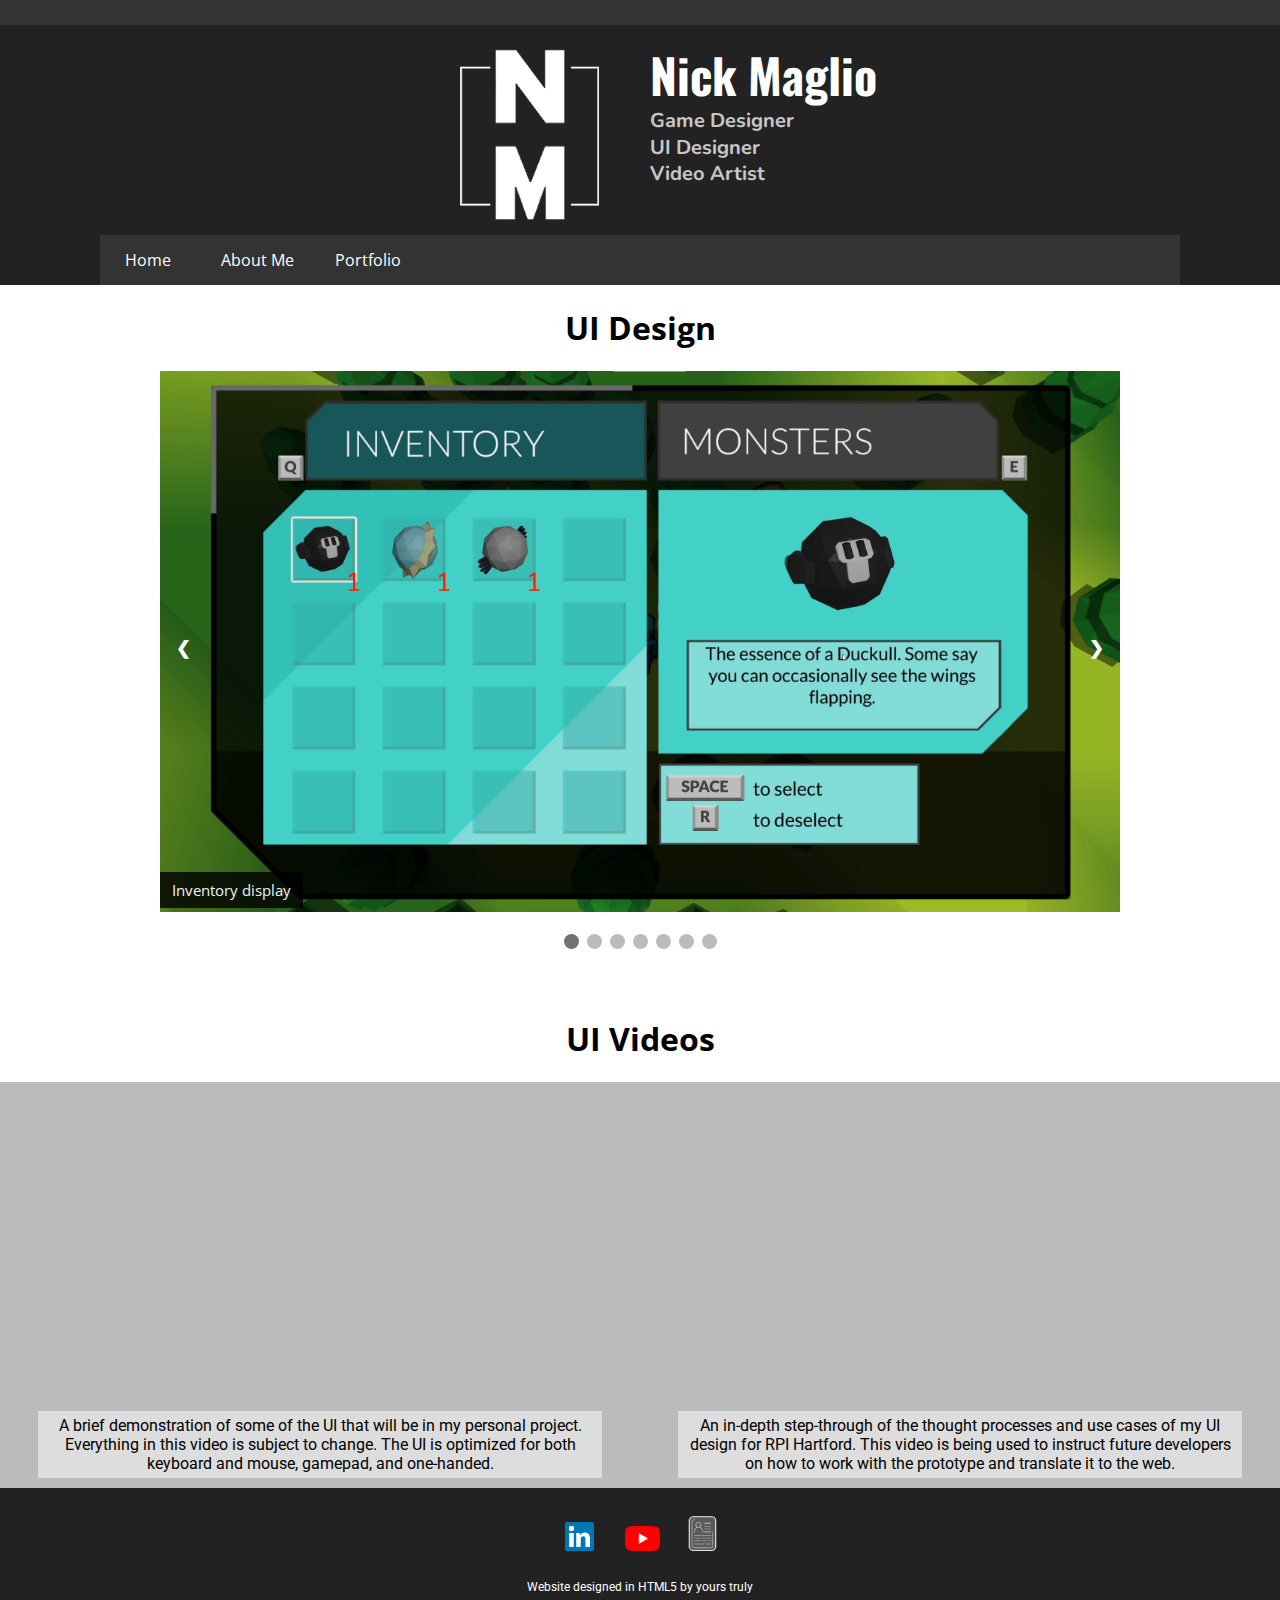
<file: uidesign.html>
<!DOCTYPE html>
<html>
  <head><meta charset="windows-1252">
    
    <meta name="viewport" content="width=device-width">
    <title>UI Design</title>
    <link href="style.css" rel="stylesheet" type="text/css" />
  </head>
  <header>
	<section style = "margin: auto;">
		<article style = "padding-bottom: 0; overflow: auto; background-color: #222;">
			<a href = "index.html"><img class = "logo" src="images/logo no text.png" style = "height: 200px; width: 200px;"></a>
		</article>
		<article style = "padding-bottom: 0; overflow: auto; background-color: #222;">
			<div>
				<style scoped>
				.logo-header {
					font-family: 'Oswald', sans-serif; 
					text-align: left; 
					margin-left: 0;
				}
				.logo-desc {
					line-height: 50%; 
					font-family: 'Nunito', sans-serif; 
					text-align: left;
				}
					@media (max-width: 1000px) {
						.logo-header {
							margin-top: 0;
							margin-left: 7.5%;
							text-align: center;
						}
						.logo-desc {
							text-align: center;
						}
					}
				</style>
				<h1 class = "logo-header">Nick Maglio</h1>
				<h2 class = "logo-desc">Game Designer </h2>
				<h2 class = "logo-desc">UI Designer</h2>
				<h2 class = "logo-desc">Video Artist </h2>
			</div>
		</article>
	</section>	
	  <nav>
		<ul>
			<script language="javascript" type="text/javascript" 
			src="nav.txt"></script>
		</ul>
	  </nav>
  </header>
	<h1>UI Design</h1>
	<p></p>
	<div class="slideshow-container">

	<div class="mySlides fade">
		<img src="images/uidesign/inventory ui.png" style="width:100%">
		<div class="text">Inventory display</div>
	</div>

	<div class="mySlides fade">
		<img src="images/uidesign/monster ui.png" style="width:100%">
		<div class="text">Monster team display</div>
	</div>

	<div class="mySlides fade">
		<img src="images/uidesign/synthesis.png" style="width:100%">
		<div class="text">Synthesis station display</div>
	</div>
	
	<div class="mySlides fade">
		<img src="images/uidesign/editor landing.png" style="width:100%">
		<div class="text">The landing page for the editor view</div>
	</div>

	<div class="mySlides fade">
		<img src="images/uidesign/editor menu.png" style="width:100%">
		<div class="text">A webform for inputting new learning resources</div>
	</div>

	<div class="mySlides fade">
		<img src="images/uidesign/error report.png" style="width:100%">
		<div class="text">A webform for reporting issues with catalogue entries</div>
	</div>

	<div class="mySlides fade">
		<img src="images/uidesign/article report.png" style="width:100%">
		<div class="text">A preview of a learning resource</div>
	</div>
	<a class="prev" onclick="plusSlides(-1)">&#10094;</a>
	<a class="next" onclick="plusSlides(1)">&#10095;</a>

	</div>
	<br>

	<div style="text-align:center">
		<span class="dot" onclick="currentSlide(1)"></span> 
		<span class="dot" onclick="currentSlide(2)"></span> 
		<span class="dot" onclick="currentSlide(3)"></span> 
		<span class="dot" onclick="currentSlide(4)"></span>
		<span class="dot" onclick="currentSlide(5)"></span> 
		<span class="dot" onclick="currentSlide(6)"></span> 
		<span class="dot" onclick="currentSlide(7)"></span> 
	</div>
	
	<h1><br>UI Videos<br></h1>
	<section>
		<article>
			<iframe style="width:min(75vw, 560px); height:min(44vw, 315px);" src="https://www.youtube.com/embed/PbIxOCORVrs" frameborder="0" allow="accelerometer; autoplay; encrypted-media; gyroscope; picture-in-picture" allowfullscreen></iframe>
			<p>A brief demonstration of some of the UI that will be in my personal project. Everything in this video is subject to change. The UI is optimized for both keyboard and mouse, gamepad, and one-handed.</p>
		</article>
		<article>
			<iframe style="width:min(75vw, 560px); height:min(44vw, 315px);" src="https://www.youtube.com/embed/VCZIeHEhi8Q" frameborder="0" allow="accelerometer; autoplay; encrypted-media; gyroscope; picture-in-picture" allowfullscreen></iframe>
			<p>An in-depth step-through of the thought processes and use cases of my UI design for RPI Hartford. This video is being used to instruct future developers on how to work with the prototype and translate it to the web.</p>
		</article>
	</section>
	<script>
	var slideIndex = 1;
	showSlides(slideIndex);
	
	function plusSlides(n) {
	showSlides(slideIndex += n);
	}

	function currentSlide(n) {
	showSlides(slideIndex = n);
	}

	function showSlides(n) {
	var i;
	var slides = document.getElementsByClassName("mySlides");
	var dots = document.getElementsByClassName("dot");
	if (n > slides.length) {slideIndex = 1}    
	if (n < 1) {slideIndex = slides.length}
	for (i = 0; i < slides.length; i++) {
		slides[i].style.display = "none";  
	}
	for (i = 0; i < dots.length; i++) {
		dots[i].className = dots[i].className.replace(" active", "");
	}
	slides[slideIndex-1].style.display = "block";  
	dots[slideIndex-1].className += " active";
	}	
	</script>
  
  
	<footer>
	    <script language="javascript" type="text/javascript" 
	    src="footer.txt"></script>
    </footer>
</html>
</file>
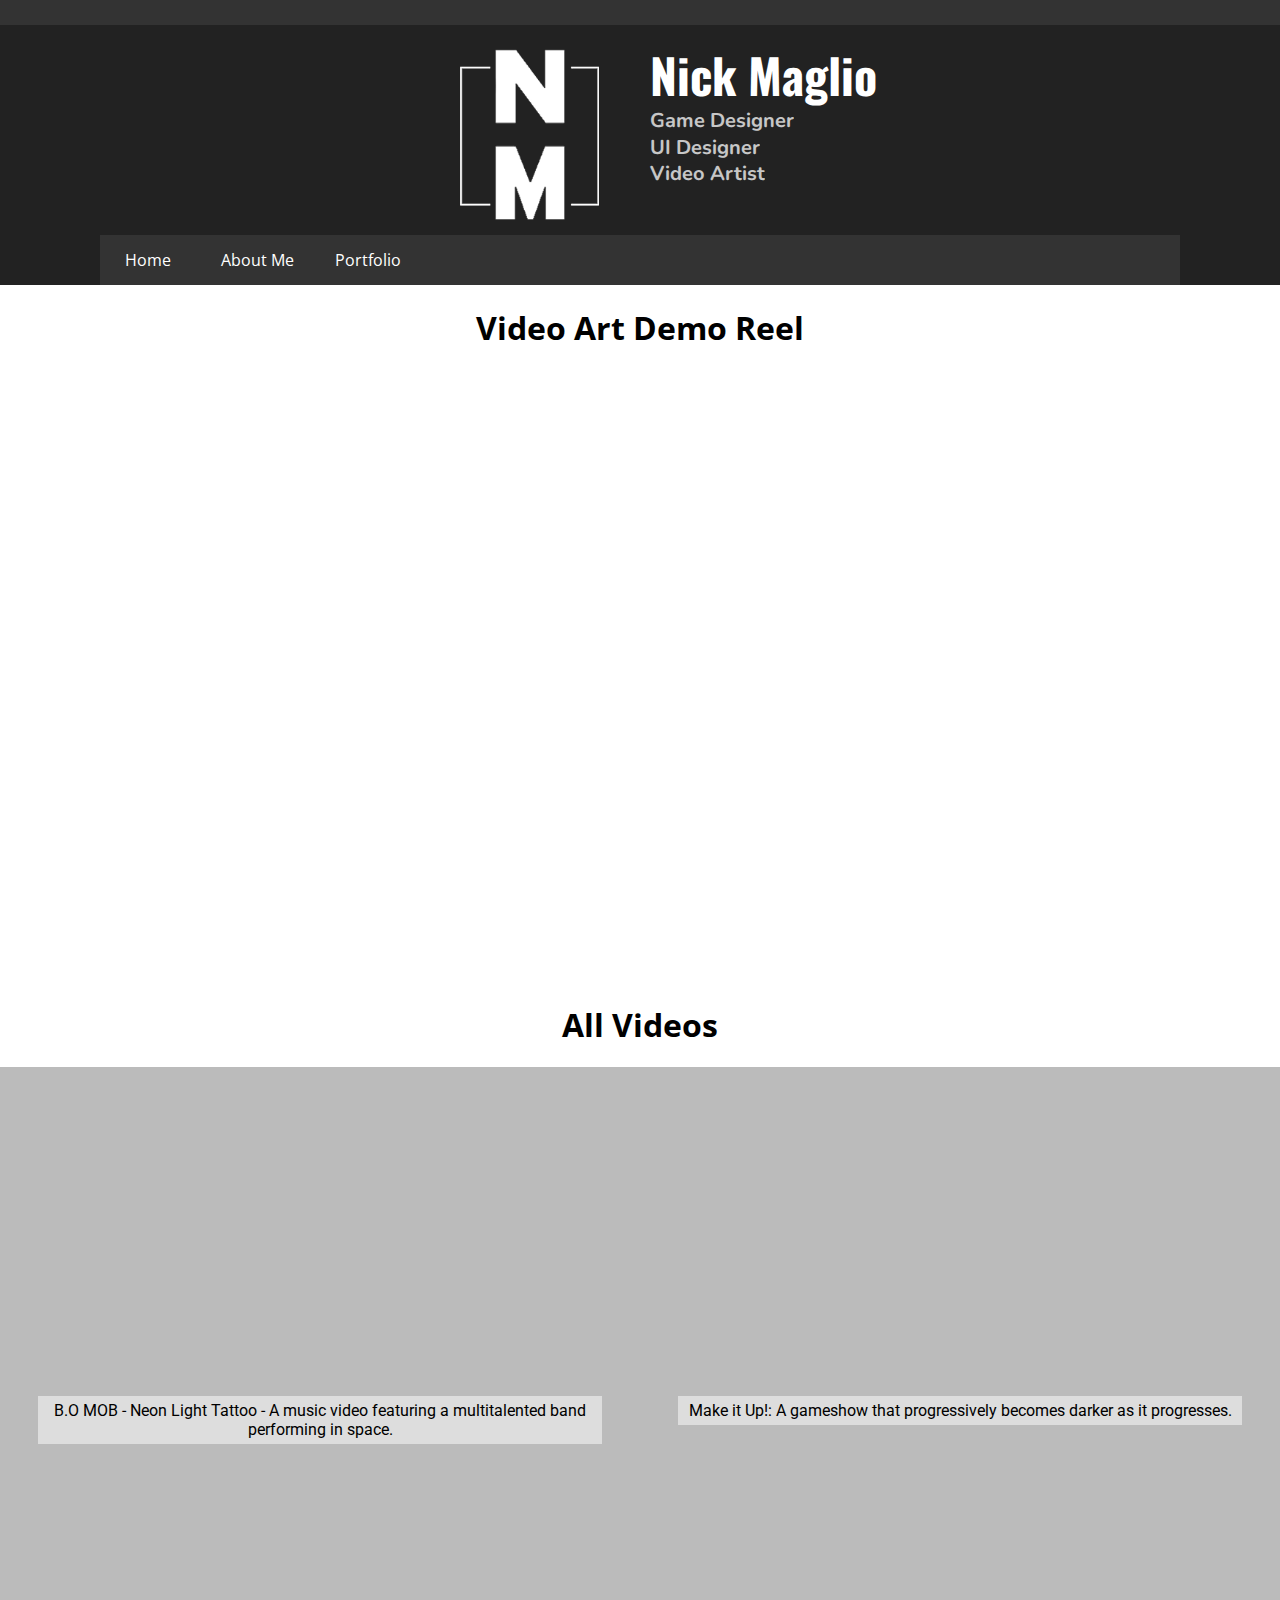
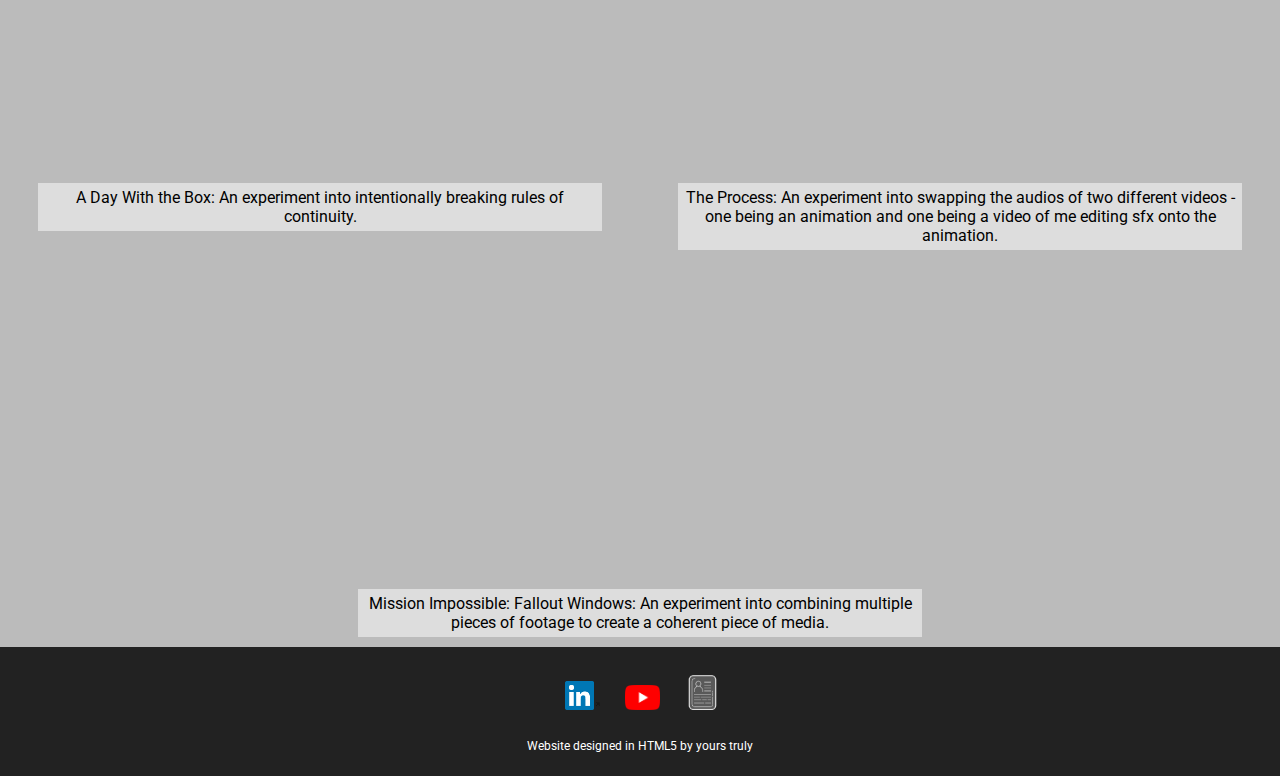
<file: videoart.html>
<!DOCTYPE html>
<html>
  <head><meta charset="windows-1252">
    
    <meta name="viewport" content="width=device-width">
    <title>Video Art</title>
    <link href="style.css" rel="stylesheet" type="text/css" />
  </head>
  <header>
	<section style = "margin: auto;">
		<article style = "padding-bottom: 0; overflow: auto; background-color: #222;">
			<a href = "index.html"><img class = "logo" src="images/logo no text.png" style = "height: 200px; width: 200px;"></a>
		</article>
		<article style = "padding-bottom: 0; overflow: auto; background-color: #222;">
			<div>
				<style scoped>
				.logo-header {
					font-family: 'Oswald', sans-serif; 
					text-align: left; 
					margin-left: 0;
				}
				.logo-desc {
					line-height: 50%; 
					font-family: 'Nunito', sans-serif; 
					text-align: left;
				}
					@media (max-width: 1000px) {
						.logo-header {
							margin-top: 0;
							margin-left: 7.5%;
							text-align: center;
						}
						.logo-desc {
							text-align: center;
						}
					}
				</style>
			<h1 class = "logo-header">Nick Maglio</h1>
			<h2 class = "logo-desc">Game Designer </h2>
			<h2 class = "logo-desc">UI Designer</h2>
			<h2 class = "logo-desc">Video Artist </h2>
			</div>
		</article>
	</section>	
	  <nav>
		<ul>
			<script language="javascript" type="text/javascript" 
			src="nav.txt"></script>
		</ul>
	  </nav>
  </header>
	<h1>Video Art Demo Reel</h1>
	<p>
		<iframe style="width:min(75vw, 1120px); height:min(44vw, 630px);" src="https://www.youtube.com/embed/ttPJ7LqumEg" frameborder="0" allow="accelerometer; autoplay; encrypted-media; gyroscope; picture-in-picture" allowfullscreen></iframe>
		<br> 
	</p>
	<h1><br>All Videos<br></h1>
	<section>
		<article>
			<iframe style="width:min(75vw, 560px); height:min(44vw, 315px);" src="https://www.youtube.com/embed/g3SGQkLnyPs" frameborder="0" allow="accelerometer; autoplay; encrypted-media; gyroscope; picture-in-picture" allowfullscreen></iframe>
			<p>B.O MOB - Neon Light Tattoo - A music video featuring a multitalented band performing in space.</p>
		</article>
		<article>
			<iframe style="width:min(75vw, 560px); height:min(44vw, 315px);" src="https://www.youtube.com/embed/tel69epKXho" frameborder="0" allow="accelerometer; autoplay; encrypted-media; gyroscope; picture-in-picture" allowfullscreen></iframe>
			<p>Make it Up!: A gameshow that progressively becomes darker as it progresses.</p>
		</article>
		<article>
			<iframe style="width:min(75vw, 560px); height:min(44vw, 315px);" src="https://www.youtube.com/embed/rZ-L_-7GKDM" frameborder="0" allow="accelerometer; autoplay; encrypted-media; gyroscope; picture-in-picture" allowfullscreen></iframe>
			<p>A Day With the Box: An experiment into intentionally breaking rules of continuity.</p>
			
		</article>
		<article>
			<iframe style="width:min(75vw, 560px); height:min(44vw, 315px);" src="https://www.youtube.com/embed/5RxnyCVKJ4Q" frameborder="0" allow="accelerometer; autoplay; encrypted-media; gyroscope; picture-in-picture" allowfullscreen></iframe>
			<p>The Process: An experiment into swapping the audios of two different videos - one being an animation and one being a video of me editing sfx onto the animation.</p>
		</article>
		<article>
			<iframe style="width:min(75vw, 560px); height:min(44vw, 315px);" src="https://www.youtube.com/embed/eeCLxHw3VZQ" frameborder="0" allow="accelerometer; autoplay; encrypted-media; gyroscope; picture-in-picture" allowfullscreen></iframe>
			<p>Mission Impossible: Fallout Windows: An experiment into combining multiple pieces of footage to create a coherent piece of media.</p>
		</article>
	</section>
	<footer>
	    <script language="javascript" type="text/javascript" 
	    src="footer.txt"></script>
    </footer>
</html>
</file>
<file: style.css>
@import url('https://fonts.googleapis.com/css2?family=Roboto:wght@300&display=swap');
@import url('https://fonts.googleapis.com/css2?family=Open+Sans&display=swap');
@import 
url('https://fonts.googleapis.com/css2?family=Oswald&display=swap');
@import url('https://fonts.googleapis.com/css2?family=Nunito:wght@200&display=swap');
@font-face { font-family: GrappleFisher; 
			 src: 
			 	url('fonts/grapple-fisher.woff2'),
				url('fonts/grapple-fisher.woff'); } 


@media print
{    
    .no-print, .no-print *
    {
        display: none !important;
    }
	.pagebreak { page-break-after: always; }
}

html, body {
	margin: 0;
	padding: 0;
}

h1 {
	font-family: 'Open Sans', sans-serif;
}
p {
	font-family: 'Roboto', sans-serif;
}

header {
	background-color: #222;
	border-top-style: solid;
	border-top-width: 25px;
	border-top-color: #333;
	width: 99%;
	padding-left: .5%;
	padding-right: .5%;
	text-align: center;
	color: white;
	font-family: 'Roboto', sans-serif;
}
footer {
	border: solid;
	border-color: #222;
}

header h1 {
	line-height: 35%;
}
header h2 {
	line-height: 35%;
	font-size: min(4vw, 125%);
	font-family: 'Roboto';
	opacity: .75;
}
header li a {
	font-family: 'Open Sans', sans-serif;
	font-size: min(4vw, 100%);
	display: block;
	color: white;
	padding: 14px 25px;
	text-decoration: none;
}
header li a:hover {
	font-family: 'Open Sans', sans-serif;
	background-color: #111;
}

footer p {
	margin-top: 0;
	padding-bottom: 8px;
}

body h1 {
	margin-left: 7.5%;
	margin-right: 7.5%;
	text-align: center;
}

body img {
	width: 35%;
	height: 35%;
}
body p {
	margin-left: 7.5%;
	margin-right: 7.5%;
	text-align: center;
}

section {
	display: -webkit-flex;
	display: flex;
	flex-wrap: wrap;
	text-align: center;
}

section h1 {
	font-size: 300%;
	text-align: center;
}

section p {
	padding-top: 5px;
	padding-bottom: 5px;
	padding-left: 2px;
	padding-right: 2px;
	text-align: center;
	background: rgb(255,255,255,.5);
}

article {
	-webkit-flex: 3;
	-ms-flex: 3;
	flex: 3;
	background-color: #bbb;
	padding: 10px;
	justify-content: center;
}

article p {
	width:min(75vw, 560px);
	margin: auto;
}

nav ul { /*bar format*/
	list-style-type: none;
	margin-bottom: 0px;
	margin-top: 0px;
	padding: 0px;
	overflow: hidden;
	background-color: #333;
	
}
footer {
	bottom: 0;
	background-color: #222;
	text-align: center;
	left: -7.5%;
	font-size: 75%;
	color: white;
}
footer img {
	width: 35px;
	padding: 25px 10px 25px 15px;
}

.dropdown-content {
	font-family: 'Open Sans', sans-serif;
	display: none;
	position: absolute;
	background-color: #f9f9f9;
	box-shadow: 0px 8px 16px 0px rgba(0,0,0,0.2);
	z-index: 1;
}

.dropdown-content a {
	font-family: 'Open Sans', sans-serif;
	float: none;
	color: black;
	padding: 12px 16px;
	text-decoration: none;
	display: block;
}

.dropdown-content a:hover {
	background-color: #ddd;
}

.dropdown:hover .dropdown-content {
	display: block;
}

.dropdown {
	font-family: 'Open Sans', sans-serif;
	overflow: hidden;
}

.dropdown:hover {
	background-color: #111;
}

.dropdown .dropbtn {
	font-size: min(4vw, 100%);  
	border: none;
	outline: none;
	color: white;
	padding: 14px 16px;
	background-color: inherit;
	font-family: inherit;
}

.skillcontainer {
	position: relative;
	height: min(300px, 29vw);
	overflow: hidden;
}

.skillcontainer img {
	position: absolute;
	top: 50%;
	width:100%;
	height:200%;
	left: 50%;
	transform: translate(-50%, -50%);
}

.skillcontainer h1 {
	text-align: center;
	font-size: min(7.5vw, 400%);
	text-shadow: 2px 2px black;
}

.skillcontainer .content {
	position: absolute;
	background: rgb(0,0,0);
	background: rgb(0,0,0,.65);
	transition: .3s;
	color: white;
	bottom: 0;
	width: 100%;
	height: 100%;
}

.skillcontainer .content:hover {
	background: rgb(0,0,0,.25)
}


@media (max-width: 1000px) {
  section {
    -webkit-flex-direction: column;
    flex-direction: column;
  }
}

@media (min-width: 1000px) {
	.skillcontainer,nav {
		width: 1080px;
		margin: auto;
	}
	header section article img {
		float: right;
	}
}
@media (max-width: 500px) {
	li, .dropdown{
		float: center;
		margin: auto;
	}
	.dropdown-content {
		position:relative;
	}
}
@media (min-width: 500px) {
	li, .dropdown{
		float: left;
		margin: auto;
	}
}

/* Slideshow container */
.slideshow-container {
  width:min(75vw, 1120px); 
  position: relative;
  margin: auto;
}

/* Next & previous buttons */
.prev, .next {
  cursor: pointer;
  position: absolute;
  top: 50%;
  width: auto;
  padding: 16px;
  margin-top: -22px;
  color: white;
  font-weight: bold;
  font-size: 18px;
  transition: 0.6s ease;
  border-radius: 0 3px 3px 0;
  user-select: none;
}

/* Position the "next button" to the right */
.next {
  right: 0;
  border-radius: 3px 0 0 3px;
}

/* On hover, add a black background color with a little bit see-through */
.prev:hover, .next:hover {
  background-color: rgba(0,0,0,0.8);
}

/* Caption text */
.text {
  font-family: 'Open Sans', sans-serif;
  background-color: rgba(0,0,0,0.8);
  color: #f2f2f2;
  font-size: 15px;
  padding: 8px 12px;
  position: absolute;
  bottom: 8px;
  text-align: center;
}

/* The dots/bullets/indicators */
.dot {
  cursor: pointer;
  height: 15px;
  width: 15px;
  margin: 0 2px;
  background-color: #bbb;
  border-radius: 50%;
  display: inline-block;
  transition: background-color 0.6s ease;
}

.active, .dot:hover {
  background-color: #717171;
}

.manual {
	height: min(1056px,100%);
}
/* manual container */
.manual section {
	background-color: #DDB97A;
	width: min(816px,100%); 
	flex-direction: row;
	margin: 0;
	padding: 0;
	justify-content: center;
}

.manual article {
	background-color: #DDB97A;
	display: flex;
	padding: 0%;
}

.manual p {
	background-color: #DDB97A;
	-webkit-font-smoothing: subpixel-antialiased;
	text-align:center; 
	font-family: 'GrappleFisher';
}

.manual h1 {
	background-color: #DDB97A;
	-webkit-font-smoothing: subpixel-antialiased;
	text-align:center; 
	font-family: 'GrappleFisher';
}

.manual h2 {
	background-color: #DDB97A;
	-webkit-font-smoothing: subpixel-antialiased;
	text-align:center; 
	font-family: 'GrappleFisher';
}

@media (max-width: 1920px){
	.manual p {
		font-size: max(1.5vw, 20px); 
	}
	.manual h1 {
		font-size: max(3vw, 30px); 
	}
	.manual h2 {
		font-size: max(2.25vw, 25px); 
	}
}

@media (min-width: 1920px){
	.manual p {	
		font-size: 30px; 
	}
	.manual h1 {
		font-size: 60px; 
	}
	.manual h1 {
		font-size: 45px; 
	}
}

@media (max-width: 900px) {
	.manual section {
		flex-direction: column;
	}
}

@media(max-width: 500px) {
	.manual .fishbox img {
		width: max(100px, 30vw);
	}
	.manual .fishbox p {
		font-size: min(11px, 10vw);
		transform: translateY(-50%); 
	}
	.manual .fishbox h3 {
		font-size: min(11px, 10vw);
	}
}

@media (min-width: 500px) {
	.manual .fishbox img {
		width: 250px;
	}
	.manual .fishbox p {
		font-size: min(3vw, 18px);
		transform: translateY(-30%); 
	}
	.manual .fishbox h3 {
		font-size: min(3vw, 20px);
	}
}

.manual img {
	width: min(816px,100%); 
	display: block; 
	margin-left: auto; 
	margin-right:auto; 
	padding-bottom: 0px; 
	padding-top: 0px; 
	background-color: #DDB97A;
}

.manual .fishbox img {
	height: auto; 
	float: left; 
	padding-right: 5px; 
	vertical-align: middle; 
	padding-left: 5px;
	position: relative;
	z-index: 2;
	cursor: pointer;
}

.manual .fishbox p {
	margin-left: 5%; 
	margin-right: 5%; 
	text-align: left; 
	transform: translateY(-5%); 
	background-color: transparent;
	position: relative;
	z-index: 1;
	text-align: justify; 
	margin-top: 5px;
}

.manual .fishbox h3 {
	margin-bottom: 0;
	margin-left: 5%; 
	margin-right: 5%; 
	color: #294F75;
	font-family: 'GrappleFisher';
	background-color: transparent;
	position: relative;
	z-index: 1;
	text-align: justify; 
}
</file>
